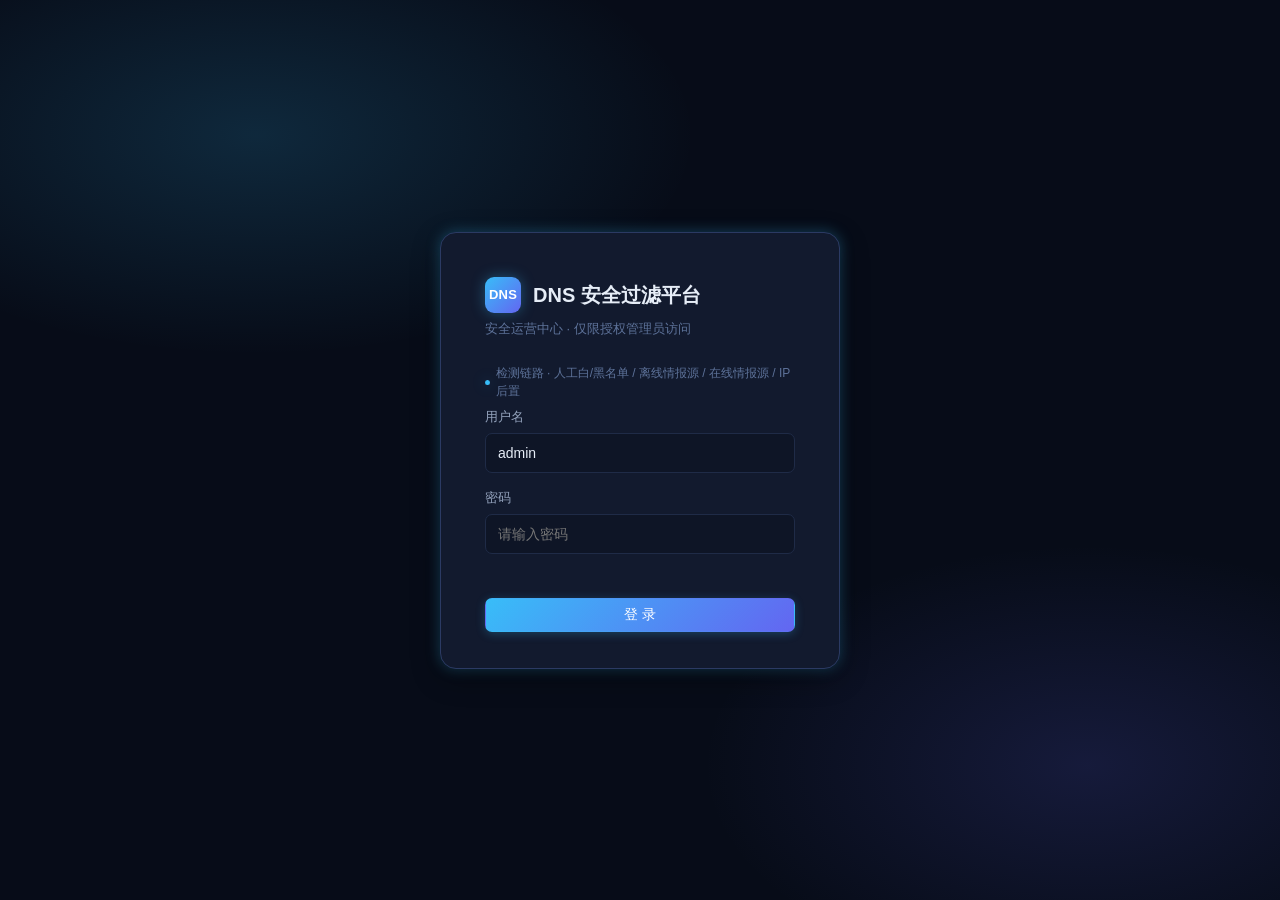
<file: web/index.html>
<!DOCTYPE html>
<html lang="zh-CN">
<head>
<meta charset="UTF-8">
<meta name="viewport" content="width=device-width, initial-scale=1.0">
<title>DNS 安全过滤平台 · 安全运营中心</title>
<link rel="stylesheet" href="css/theme.css">
<link rel="stylesheet" href="css/base.css">
<link rel="stylesheet" href="css/pages.css">
</head>
<body>

<!-- ==================== 登录 ==================== -->
<div id="loginScreen">
  <div class="login-card">
    <div class="login-logo"><div class="logo-mark">DNS</div><div class="login-title">DNS 安全过滤平台</div></div>
    <div class="login-sub">安全运营中心 · 仅限授权管理员访问</div>
    <div class="login-sec">检测链路 · 人工白/黑名单 / 离线情报源 / 在线情报源 / IP 后置</div>
    <div class="field"><label>用户名</label><input id="loginUser" type="text" value="admin" autocomplete="off"></div>
    <div class="field"><label>密码</label><input id="loginPass" type="password" placeholder="请输入密码" autocomplete="off"></div>
    <div class="login-err" id="loginErr"></div>
    <button class="btn btn-emphasized login-btn" onclick="doLogin()">登 录</button>
  </div>
</div>

<!-- ==================== 应用 ==================== -->
<div id="app">
  <div class="shell-bar">
    <div class="logo-mark" style="width:30px;height:30px;font-size:12px">DNS</div>
    <div class="shell-title">DNS 安全过滤平台<small>Security Operations Center</small></div>
    <div class="shell-right">
      <span id="statusBadge" class="tag tag-success"><span class="dot pulse"></span>检测运行中</span>
      <a class="btn btn-subtle btn-compact" href="/screen.html" target="_blank" title="全息安全态势大屏（新窗口）" style="text-decoration:none">⛶ 全息大屏</a>
      <a class="btn btn-subtle btn-compact" href="/screen2.html" target="_blank" title="检测链路透视大屏（新窗口）" style="text-decoration:none">⇄ 链路大屏</a>
      <a class="btn btn-subtle btn-compact" href="/screen3.html" target="_blank" title="AI 智能洞察大屏（新窗口）" style="text-decoration:none">✦ AI 洞察</a>
      <button class="theme-toggle" id="themeToggle" title="切换深浅主题" onclick="toggleTheme()">☾</button>
      <div class="avatar" id="avatar">AD</div>
      <button class="btn btn-subtle btn-compact" onclick="openPwdModal(false)" title="修改当前账号密码">修改密码</button>
      <button class="btn btn-subtle btn-compact" onclick="doLogout()">退出</button>
    </div>
  </div>

  <div class="layout">
    <div class="sidenav">
      <div class="nav-group-title">总览</div>
      <div class="nav-item active" data-page="dashboard">
        <svg viewBox="0 0 24 24"><rect x="3" y="3" width="7" height="7" rx="1.5"/><rect x="14" y="3" width="7" height="7" rx="1.5"/><rect x="14" y="14" width="7" height="7" rx="1.5"/><rect x="3" y="14" width="7" height="7" rx="1.5"/></svg>
        安全态势
      </div>
      <div class="nav-group-title">监控</div>
      <div class="nav-item" data-page="logs">
        <svg viewBox="0 0 24 24"><line x1="8" y1="6" x2="21" y2="6"/><line x1="8" y1="12" x2="21" y2="12"/><line x1="8" y1="18" x2="21" y2="18"/><line x1="3" y1="6" x2="3.01" y2="6"/><line x1="3" y1="12" x2="3.01" y2="12"/><line x1="3" y1="18" x2="3.01" y2="18"/></svg>
        过滤日志
      </div>
      <div class="nav-item" data-page="aggdomains">
        <svg viewBox="0 0 24 24"><line x1="12" y1="20" x2="12" y2="10"/><line x1="18" y1="20" x2="18" y2="4"/><line x1="6" y1="20" x2="6" y2="16"/></svg>
        域名分析
      </div>
      <div class="nav-group-title">策略管理</div>
      <div class="nav-item" data-page="fusion">
        <svg viewBox="0 0 24 24"><circle cx="18" cy="18" r="3"/><circle cx="6" cy="6" r="3"/><circle cx="6" cy="18" r="3"/><path d="M6 9v6"/><path d="M9 6h6a3 3 0 0 1 3 3v6"/></svg>
        融合策略
      </div>
      <div class="nav-item" data-page="testcenter">
        <svg viewBox="0 0 24 24"><path d="M9 3h6"/><path d="M10 3v6L5 19a2 2 0 0 0 1.8 3h10.4a2 2 0 0 0 1.8-3L14 9V3"/><line x1="7" y1="15" x2="17" y2="15"/></svg>
        测试中心
      </div>
      <div class="nav-group-title">威胁情报</div>
      <div class="nav-item" data-page="threatintel">
        <svg viewBox="0 0 24 24"><circle cx="12" cy="12" r="10"/><line x1="2" y1="12" x2="22" y2="12"/><path d="M12 2a15.3 15.3 0 0 1 4 10 15.3 15.3 0 0 1-4 10 15.3 15.3 0 0 1-4-10 15.3 15.3 0 0 1 4-10z"/></svg>
        在线情报源
      </div>
      <div class="nav-item" data-page="threatlist">
        <svg viewBox="0 0 24 24"><ellipse cx="12" cy="5" rx="9" ry="3"/><path d="M3 5v14a9 3 0 0 0 18 0V5"/><path d="M3 12a9 3 0 0 0 18 0"/></svg>
        离线情报源
      </div>
      <div class="nav-item" data-page="manualintel">
        <svg viewBox="0 0 24 24"><path d="M17 3a2.85 2.83 0 1 1 4 4L7.5 20.5 2 22l1.5-5.5Z"/><path d="m15 5 4 4"/></svg>
        人工情报源
      </div>
      <div class="nav-group-title">系统</div>
      <div class="nav-item" data-page="config">
        <svg viewBox="0 0 24 24"><circle cx="12" cy="12" r="3"/><path d="M19.4 15a1.65 1.65 0 0 0 .33 1.82l.06.06a2 2 0 0 1 0 2.83 2 2 0 0 1-2.83 0l-.06-.06a1.65 1.65 0 0 0-1.82-.33 1.65 1.65 0 0 0-1 1.51V21a2 2 0 0 1-2 2 2 2 0 0 1-2-2v-.09A1.65 1.65 0 0 0 9 19.4a1.65 1.65 0 0 0-1.82.33l-.06.06a2 2 0 0 1-2.83 0 2 2 0 0 1 0-2.83l.06-.06a1.65 1.65 0 0 0 .33-1.82 1.65 1.65 0 0 0-1.51-1H3a2 2 0 0 1-2-2 2 2 0 0 1 2-2h.09A1.65 1.65 0 0 0 4.6 9a1.65 1.65 0 0 0-.33-1.82l-.06-.06a2 2 0 0 1 0-2.83 2 2 0 0 1 2.83 0l.06.06a1.65 1.65 0 0 0 1.82.33H9a1.65 1.65 0 0 0 1-1.51V3a2 2 0 0 1 2-2 2 2 0 0 1 2 2v.09a1.65 1.65 0 0 0 1 1.51 1.65 1.65 0 0 0 1.82-.33l.06-.06a2 2 0 0 1 2.83 0 2 2 0 0 1 0 2.83l-.06.06a1.65 1.65 0 0 0-.33 1.82V9a1.65 1.65 0 0 0 1.51 1H21a2 2 0 0 1 2 2 2 2 0 0 1-2 2h-.09a1.65 1.65 0 0 0-1.51 1z"/></svg>
        系统配置
      </div>
      <div class="nav-item" data-page="audit">
        <svg viewBox="0 0 24 24"><path d="M14 2H6a2 2 0 0 0-2 2v16a2 2 0 0 0 2 2h12a2 2 0 0 0 2-2V8z"/><polyline points="14 2 14 8 20 8"/><line x1="16" y1="13" x2="8" y2="13"/><line x1="16" y1="17" x2="8" y2="17"/></svg>
        操作审计
      </div>
      <div class="nav-item" data-page="mcpadmin">
        <svg viewBox="0 0 24 24"><rect x="2" y="3" width="20" height="14" rx="2"/><line x1="8" y1="21" x2="16" y2="21"/><line x1="12" y1="17" x2="12" y2="21"/><path d="M7 8l2 2-2 2"/><line x1="11" y1="12" x2="15" y2="12"/></svg>
        MCP 服务
      </div>
    </div>

    <div class="content">

      <!-- ========== 安全态势总览（SOC 三段式大屏） ========== -->
      <div class="page active" id="page-dashboard">
        <div class="page-head dashboard-head">
          <div class="dashboard-heading">
            <div class="eyebrow"><span class="eyebrow-line"></span>SECURITY OPERATIONS CENTER <span class="eyebrow-sep">/</span> LIVE TELEMETRY</div>
            <div class="page-title">安全态势总览</div>
            <div class="page-sub">DNS 过滤实时监控 · 威胁总览 / 分析维度 / 实时事件流</div>
          </div>
          <div class="toolbar dashboard-toolbar">
            <div class="live-clock"><span class="live-dot"></span><span id="socClock">--:--:--</span><small>LOCAL NODE</small></div>
            <span class="tag tag-neutral refresh-tag">自动刷新 10s</span>
            <button class="btn btn-normal btn-compact" onclick="loadDashboard()">↻ 刷新</button>
          </div>
        </div>
        <div class="soc-status-rail" aria-label="平台运行状态">
          <div class="rail-node"><span class="rail-icon">◈</span><span><b>DNS FILTER MESH</b><small>多层策略引擎</small></span><i class="rail-ok" id="railMesh">ONLINE</i></div>
          <div class="rail-connector"></div>
          <div class="rail-node"><span class="rail-icon">◉</span><span><b>INTELLIGENCE FABRIC</b><small>离线情报 + 在线探测</small></span><i class="rail-ok" id="railIntel">SYNCED</i></div>
          <div class="rail-connector"></div>
          <div class="rail-node"><span class="rail-icon">⬡</span><span><b>UPSTREAM RESOLUTION</b><small>安全 DNS 出口</small></span><i class="rail-ok" id="railUp">STABLE</i></div>
          <div class="rail-spacer"></div>
          <div class="rail-meta"><span class="rail-pulse"></span><b>LIVE FEED</b><small>实时数据流</small></div>
        </div>

        <div class="hero-grid holo-grid">
          <div class="hero-kpi hero-primary holo-card holo-hero" data-variant="telemetry">
            <div class="holo-card-glow"></div>
            <div class="hk-meta">
              <div class="hk-label">今日请求<span class="hk-sub">DNS TELEMETRY</span></div>
              <div class="hk-value" id="hkTotal">--</div>
              <div class="hk-foot" id="hkTotalFoot">今日决策数 · 放行需开启放行日志</div>
            </div>
            <div class="hk-Kimi" aria-hidden="true">
              <svg viewBox="0 0 120 40" preserveAspectRatio="none"><path d="M0 30 L18 22 L36 28 L54 14 L72 20 L90 8 L108 16 L120 4" fill="none" stroke="currentColor" stroke-width="1.6"/></svg>
            </div>
          </div>
          <div class="hero-kpi hk-red holo-card holo-hero" data-variant="intercept">
            <div class="holo-card-glow"></div>
            <div class="hk-meta">
              <div class="hk-label">今日拦截<span class="hk-sub">INTERCEPTED</span></div>
              <div class="hk-value" id="hkInter">--</div>
              <div class="hk-foot" id="hkInterFoot">较上一日 --</div>
            </div>
            <div class="hk-Kimi" aria-hidden="true">
              <svg viewBox="0 0 120 40" preserveAspectRatio="none"><path d="M0 32 L20 24 L40 28 L60 16 L80 22 L100 10 L120 18" fill="none" stroke="currentColor" stroke-width="1.6"/></svg>
            </div>
          </div>
          <div class="hero-kpi hk-orange holo-card holo-hero" data-variant="filtered">
            <div class="holo-card-glow"></div>
            <div class="hk-meta">
              <div class="hk-label">今日剔除 IP<span class="hk-sub">IP FILTERED</span></div>
              <div class="hk-value" id="hkRem">--</div>
              <div class="hk-foot" id="hkRemFoot">较上一日 --</div>
            </div>
            <div class="hk-Kimi" aria-hidden="true">
              <svg viewBox="0 0 120 40" preserveAspectRatio="none"><path d="M0 28 L20 32 L40 20 L60 24 L80 12 L100 18 L120 8" fill="none" stroke="currentColor" stroke-width="1.6"/></svg>
            </div>
          </div>
          <div class="hero-kpi hk-green holo-card holo-hero" data-variant="allowed">
            <div class="holo-card-glow"></div>
            <div class="hk-meta">
              <div class="hk-label">今日放行<span class="hk-sub">ALLOWED</span></div>
              <div class="hk-value" id="hkAllow">--</div>
              <div class="hk-foot" id="hkAllowFoot">allow 记录</div>
            </div>
            <div class="hk-Kimi" aria-hidden="true">
              <svg viewBox="0 0 120 40" preserveAspectRatio="none"><path d="M0 20 L20 26 L40 16 L60 22 L80 10 L100 18 L120 6" fill="none" stroke="currentColor" stroke-width="1.6"/></svg>
            </div>
          </div>
          <div class="hero-kpi hk-gauge holo-card holo-core" data-variant="risk">
            <div class="holo-card-glow"></div>
            <div class="hk-meta">
              <div class="hk-label">风险等级<span class="hk-sub">RISK INDEX</span></div>
              <div class="gauge-box holo-gauge" id="riskGauge"></div>
              <div class="hk-foot" id="riskFoot">由今日拦截率推导</div>
            </div>
          </div>
        </div>

        <div class="holo-command-bar">
          <div class="holo-command-left">
            <span class="hc-chip hc-live">LIVE</span>
            <span class="hc-chip">全息态势</span>
            <span class="hc-chip">威胁雷达</span>
            <span class="hc-chip">实时事件流</span>
          </div>
          <div class="holo-command-right">
            <span class="hc-sep">SIGNAL</span>
            <span class="hc-sep">TELEMETRY</span>
            <span class="hc-sep">CORE</span>
            <span class="hc-signal"><span></span><span></span><span></span><span></span></span>
          </div>
        </div>

        <div class="holo-core-stage" id="holoCoreStage">
          <!-- 环形扫描：刻度环 + 旋转扫描扇 + 威胁标记点（JS 按今日拦截数生成） -->
          <div class="holo-core-ticks"></div>
          <div class="holo-core-scan"></div>
          <div class="holo-core-markers" id="coreMarkers"></div>
          <!-- 能量核心：等离子体 + 内外光晕 + 数值 -->
          <div class="holo-core-axis x"></div>
          <div class="holo-core-axis y"></div>
          <div class="holo-core-glow"></div>
          <div class="holo-core-plasma"></div>
          <div class="holo-core-inner">
            <div class="holo-core-title">RISK CORE</div>
            <div class="holo-core-value" id="holoCoreValue">--</div>
            <div class="holo-core-label" id="holoCoreLabel">全息威胁指数</div>
          </div>
          <!-- 威胁脉冲：常态脉冲环 + 拦截事件触发的冲击波 -->
          <div class="holo-core-pulse"></div>
          <div class="holo-core-pulse p2"></div>
          <div class="holo-core-shock" id="holoShock"></div>
          <div class="holo-core-orbit o1"></div>
          <div class="holo-core-orbit o2"></div>
          <div class="holo-core-orbit o3"></div>
          <!-- 四角 HUD 角标 -->
          <div class="core-corner tl"></div>
          <div class="core-corner tr"></div>
          <div class="core-corner bl"></div>
          <div class="core-corner br"></div>
          <div class="core-readout left"><b>THREAT INDEX</b><span id="coreReadL">STANDBY</span></div>
          <div class="core-readout right"><b>SHIELD LAYERS</b><span id="coreReadR">5 ACTIVE</span></div>
        </div>

        <div class="holo-hud">
          <div class="holo-hud-item"><b>MODE</b><span>COMMAND CENTER</span></div>
          <div class="holo-hud-item"><b>CHANNEL</b><span>DNS SECURITY</span></div>
          <div class="holo-hud-item"><b>UPTIME</b><span>REALTIME</span></div>
        </div>

        <div class="soc-holo-grid">
          <aside class="soc-holo-side">
            <div class="holo-panel radar-panel">
              <div class="panel-head">
                <div class="panel-kicker">THREAT RADAR</div>
                <div class="panel-title">威胁雷达</div>
                <div class="panel-sub">实时拦截事件 / 攻击源方位感知</div>
              </div>
              <div class="radar-wrap">
                <div class="radar-core">
                  <div class="radar-sweep"></div>
                  <div class="radar-trail"></div>
                  <div class="radar-ring r1"></div>
                  <div class="radar-ring r2"></div>
                  <div class="radar-ring r3"></div>
                  <div class="radar-ring r4"></div>
                  <div class="radar-cross x1"></div>
                  <div class="radar-cross x2"></div>
                  <div class="radar-center"></div>
                  <span class="radar-dir n">N</span>
                  <span class="radar-dir e">E</span>
                  <span class="radar-dir s">S</span>
                  <span class="radar-dir w">W</span>
                  <div class="radar-blip b1"></div>
                  <div class="radar-blip b2"></div>
                  <div class="radar-blip b3"></div>
                  <div class="radar-blip b4"></div>
                </div>
              </div>
              <div class="radar-meta">
                <div><b>LIVE</b><span>事件流</span></div>
                <div><b>360°</b><span>探测面</span></div>
                <div><b>DNS</b><span>协议域</span></div>
              </div>
            </div>
            <div class="holo-panel ops-panel">
              <div class="ops-head"><span class="ops-dot"></span>作战状态<span class="ops-tag">COMBAT STATUS</span></div>
              <div class="ops-row"><span class="ops-light ok"></span><span>策略链</span><b>5 层在线</b></div>
              <div class="ops-row"><span class="ops-light ok"></span><span>情报源</span><b>在线 + 离线同步</b></div>
              <div class="ops-row"><span class="ops-light ok"></span><span>数据刷新</span><b>10s / 3s / 30s</b></div>
            </div>
          </aside>

          <section class="soc-holo-center">
            <div class="holo-center-stack">
              <div class="card card-corner holo-center-card">
                <div class="card-head"><div class="card-title">近 24h 拦截趋势</div><span class="tag tag-neutral">柱=拦截 / 线=剔除 · 下=来源热力</span></div>
                <div class="card-body">
                  <div class="chart-box" id="hourlyChart"><div class="loading">加载中…</div></div>
                  <div class="sub-chart" id="hourlyHeat"><div class="loading">加载中…</div></div>
                </div>
              </div>
              <div class="card card-corner holo-center-card">
                <div class="card-head"><div class="card-title">拦截来源构成</div><span class="tag tag-neutral">今日</span></div>
                <div class="card-body">
                  <div class="chart-box" id="donutChart" style="min-height:150px"><div class="loading">加载中…</div></div>
                  <div id="topDomainsMini"><div class="loading" style="min-height:60px">加载中…</div></div>
                </div>
              </div>
              <div class="card card-corner holo-center-card">
                <div class="card-head"><div class="card-title">五层检测链路</div><span class="tag tag-neutral">今日命中分布</span></div>
                <div class="card-body">
                  <div id="chainViz" class="chain-flow"></div>
                  <div class="health-panel">
                    <div class="hp-row"><span class="hp-dot ok"></span><span>情报源健康</span><b id="hpSources">--</b></div>
                    <div class="hp-row"><span class="hp-dot warn"></span><span>离线情报库</span><b id="hpOffline">--</b></div>
                    <div class="hp-row"><span class="hp-dot info"></span><span>上游 DNS</span><b id="hpUpstream">--</b></div>
                  </div>
                </div>
              </div>
            </div>
          </section>

          <aside class="soc-holo-side right">
            <div class="holo-panel stream-panel">
              <div class="panel-head">
                <div class="panel-kicker">LIVE THREAT STREAM</div>
                <div class="panel-title">实时威胁流</div>
                <div class="panel-sub">拦截事件滚动播报</div>
              </div>
              <div class="event-stream holo-stream" id="eventStream"><div class="loading">加载中…</div></div>
            </div>
            <div class="holo-panel ops-panel">
              <div class="ops-head"><span class="ops-dot"></span>防御矩阵<span class="ops-tag">DEFENSE MATRIX</span></div>
              <div class="ops-row"><span class="ops-light ok"></span><span>上游状态</span><b id="opsUp">STABLE</b></div>
              <div class="ops-row"><span class="ops-light ok"></span><span>检测链路</span><b id="opsChain">ONLINE</b></div>
              <div class="ops-row"><span class="ops-light ok"></span><span>数据通道</span><b id="opsFeed">LIVE</b></div>
            </div>
          </aside>
        </div>

        <div class="dash-3col dashboard-triple holo-bottom">
          <div class="card card-corner">
            <div class="card-head"><div class="card-title">近 7 日拦截趋势</div><span class="tag tag-neutral">柱=拦截 / 线=剔除</span></div>
            <div class="card-body"><div class="chart-box" id="weekTrend"><div class="loading">加载中…</div></div></div>
          </div>
          <div class="card card-corner">
            <div class="card-head"><div class="card-title">平台运行健康</div><span class="tag tag-neutral" id="healthTag">30s 刷新</span></div>
            <div class="card-body">
              <div class="hp-grid" id="platformHealth"><div class="loading">加载中…</div></div>
            </div>
          </div>
          <div class="card card-corner">
            <div class="card-head"><div class="card-title">系统能力矩阵</div><span class="tag tag-neutral">策略 / 情报 / 转发</span></div>
            <div class="card-body">
              <div class="cap-matrix">
                <div class="cap-item"><b>POLICY</b><span>人工名单 / 离线情报 / 在线情报 / IP 后置</span></div>
                <div class="cap-item"><b>INTEL</b><span>Hagezi / StevenBlack / SilverFox / ThreatFox</span></div>
                <div class="cap-item"><b>RESOLUTION</b><span>Proxy / Platform / Upstream DNS</span></div>
              </div>
            </div>
          </div>
        </div>
      </div>

      <!-- ========== 过滤日志 ========== -->
      <div class="page" id="page-logs">
        <div class="page-head">
          <div><div class="page-title">过滤日志</div><div class="page-sub">被拦截 / 剔除请求的完整记录（含客户端 IP）</div></div>
          <div class="toolbar"><button class="btn btn-normal btn-compact" onclick="exportLogs()">⬇ 导出 CSV</button></div>
        </div>
        <div class="card">
          <div class="filter-bar">
            <div class="f-item"><label>客户端 IP</label><input id="lgCip" placeholder="如 192.168.1"></div>
            <div class="f-item"><label>域名</label><input id="lgDomain" placeholder="支持模糊"></div>
            <div class="f-item"><label>动作</label><select id="lgAction"><option value="">全部</option><option value="intercept">intercept 拦截</option><option value="remove_ip">remove_ip 剔除IP</option><option value="allow">allow 放行</option></select></div>
            <div class="f-item"><label>过滤原因</label><select id="lgReason"><option value="">全部</option></select></div>
            <button class="btn btn-emphasized btn-compact" onclick="logPage=1;loadLogs()">查询</button>
            <span class="count-note" id="lgCount"></span>
          </div>
          <div class="table-wrap">
            <table class="sap"><thead><tr><th>时间</th><th>客户端 IP</th><th>域名</th><th>类型</th><th>过滤原因</th><th>动作</th><th>命中恶意 IP</th><th>最终返回</th><th>情报源</th></tr></thead>
            <tbody id="logRows"><tr><td colspan="9"><div class="loading">加载中…</div></td></tr></tbody></table>
          </div>
          <div class="pager" id="lgPager"></div>
        </div>
      </div>

      <!-- ========== 域名分析（迭代 37：过滤日志按域名聚合） ========== -->
      <div class="page" id="page-aggdomains">
        <div class="page-head">
          <div><div class="page-title">域名分析</div><div class="page-sub">过滤日志按域名聚合 · 快速定位高频被拦域名并针对性排查</div></div>
          <div class="toolbar"><button class="btn btn-normal btn-compact" onclick="loadAggDomains()">↻ 刷新</button></div>
        </div>
        <div class="card">
          <div class="filter-bar">
            <div class="f-item"><label>开始时间</label><input id="agStart" placeholder="YYYY-MM-DD HH:MM:SS"></div>
            <div class="f-item"><label>结束时间</label><input id="agEnd" placeholder="YYYY-MM-DD HH:MM:SS"></div>
            <div class="f-item"><label>域名</label><input id="agDomain" placeholder="支持模糊"></div>
            <div class="f-item"><label>动作</label><select id="agAction"><option value="">全部</option><option value="intercept">intercept 拦截</option><option value="remove_ip">remove_ip 剔除IP</option><option value="allow">allow 放行</option></select></div>
            <button class="btn btn-emphasized btn-compact" onclick="aggQuick('custom')">查询</button>
            <button class="btn btn-normal btn-compact" onclick="aggQuick('1h')">近 1 时</button>
            <button class="btn btn-normal btn-compact" onclick="aggQuick('24h')">近 24 时</button>
            <button class="btn btn-normal btn-compact" onclick="aggQuick('7d')">近 7 日</button>
            <span class="count-note" id="agCount"></span>
          </div>
          <div class="table-wrap">
            <table class="sap"><thead><tr><th>#</th><th>域名</th><th>总次数</th><th>拦截</th><th>剔除IP</th><th>放行</th><th>拦截来源构成</th><th>首次出现</th><th>最近出现</th><th>操作</th></tr></thead>
            <tbody id="aggRows"><tr><td colspan="10"><div class="loading">加载中…</div></td></tr></tbody></table>
          </div>
          <div class="pager" id="aggPager"></div>
        </div>
      </div>

      <!-- ========== 人工情报源（白/黑名单） ========== -->
      <div class="page" id="page-manualintel">
        <div class="page-head">
          <div><div class="page-title">人工情报源</div><div class="page-sub">手动维护的放行 / 拦截规则 · 优先级高于在线与离线情报源</div></div>
          <div class="toolbar"><button class="btn btn-normal btn-compact" onclick="refreshListTab()">↻ 刷新</button></div>
        </div>
        <div class="info-panel">
          <div class="info-title">✍ 人工情报源说明</div>
          <div class="info-grid">
            <div class="info-item"><b>🟢 白名单 · 放行豁免</b>优先级最高，命中的域名 / IP 直接放行，跳过全部检测。</div>
            <div class="info-item"><b>🔴 黑名单 · 直接拦截</b>命中的域名 / IP 直接拦截，不进行公网解析。</div>
            <div class="info-item"><b>批量导入</b>CSV 的 list_type 列区分白 / 黑名单，支持混合导入；适合批量录入人工情报。</div>
            <div class="info-item"><b>优先级顺序</b>白名单 &gt; 黑名单 &gt; 离线情报源 &gt; 在线情报源 &gt; IP 后置。</div>
          </div>
        </div>
        <div class="t-tabs" style="margin-bottom:12px">
          <button class="t-tab active" id="tabWl" onclick="switchListTab('whitelist')">🟢 白名单 · 放行豁免</button>
          <button class="t-tab" id="tabBl" onclick="switchListTab('blacklist')">🔴 黑名单 · 直接拦截</button>
        </div>

        <!-- 白名单 Tab -->
        <div id="wlPanel">
          <div class="card">
            <div class="card-head">
              <div class="card-title">🟢 白名单</div>
              <span class="tag tag-success">命中即放行 · 优先级最高</span>
              <div class="toolbar" style="margin-left:auto">
                <button class="btn btn-normal btn-compact" onclick="importList('whitelist')">⬆ 导入 CSV</button>
                <button class="btn btn-normal btn-compact" onclick="exportList('whitelist')">⬇ 导出</button>
                <button class="btn btn-normal btn-compact" id="wlWildBtn" onclick="openWildcardDialog('whitelist')">✳ 勾选转通配</button>
                <button class="btn btn-emphasized btn-compact" onclick="openListDialog('whitelist')">＋ 新建白名单条目</button>
              </div>
            </div>
            <div class="card-body">
              <div class="filter-bar">
                <div class="f-item"><label>目标类型</label><select id="wlTarget" onchange="wlPage=1;loadWhitelist()"><option value="">全部</option><option value="domain">域名</option><option value="ip">IP / CIDR</option></select></div>
                <div class="f-item"><label>域名层级</label><select id="wlLevel" onchange="wlPage=1;loadWhitelist()"><option value="">全部层级</option><option value="tld">顶级域名（如 *.com）</option><option value="registrable">二级域名（如 baidu.com）</option><option value="subdomain">三级及以下（如 www.baidu.com）</option></select></div>
                <div class="f-item"><label>通配符</label><select id="wlWild" onchange="wlPage=1;loadWhitelist()"><option value="">全部</option><option value="1">仅通配符</option><option value="0">仅精确</option></select></div>
                <div class="f-item"><label>关键字</label><input id="wlKw" placeholder="域名或 IP 片段" onkeydown="if(event.key==='Enter'){wlPage=1;loadWhitelist()}"></div>
                <button class="btn btn-emphasized btn-compact" onclick="wlPage=1;loadWhitelist()">查询</button>
                <span class="count-note" id="wlCount"></span>
              </div>
              <div class="table-wrap">
                <table class="sap"><thead><tr><th style="width:30px"><input type="checkbox" title="全选本页可转换条目" onchange="toggleListSelAll(this)"></th><th>值</th><th>类型</th><th>层级</th><th>状态</th><th>备注</th><th>创建人</th><th>更新时间</th><th>操作</th></tr></thead>
                <tbody id="wlRows"><tr><td colspan="9"><div class="loading">加载中…</div></td></tr></tbody></table>
              </div>
              <div class="pager" id="wlPager"></div>
            </div>
          </div>
        </div>

        <!-- 黑名单 Tab -->
        <div id="blPanel" style="display:none">
          <div class="card">
            <div class="card-head">
              <div class="card-title">🔴 黑名单</div>
              <span class="tag tag-error">命中即拦截 · 不公网解析</span>
              <div class="toolbar" style="margin-left:auto">
                <button class="btn btn-normal btn-compact" onclick="importList('blacklist')">⬆ 导入 CSV</button>
                <button class="btn btn-normal btn-compact" onclick="exportList('blacklist')">⬇ 导出</button>
                <button class="btn btn-normal btn-compact" id="blWildBtn" onclick="openWildcardDialog('blacklist')">✳ 勾选转通配</button>
                <button class="btn btn-emphasized btn-compact" onclick="openListDialog('blacklist')">＋ 新建黑名单条目</button>
              </div>
            </div>
            <div class="card-body">
              <div class="filter-bar">
                <div class="f-item"><label>目标类型</label><select id="blTarget" onchange="blPage=1;loadBlacklist()"><option value="">全部</option><option value="domain">域名</option><option value="ip">IP / CIDR</option></select></div>
                <div class="f-item"><label>域名层级</label><select id="blLevel" onchange="blPage=1;loadBlacklist()"><option value="">全部层级</option><option value="tld">顶级域名（如 *.com）</option><option value="registrable">二级域名（如 baidu.com）</option><option value="subdomain">三级及以下（如 www.baidu.com）</option></select></div>
                <div class="f-item"><label>通配符</label><select id="blWild" onchange="blPage=1;loadBlacklist()"><option value="">全部</option><option value="1">仅通配符</option><option value="0">仅精确</option></select></div>
                <div class="f-item"><label>关键字</label><input id="blKw" placeholder="域名或 IP 片段" onkeydown="if(event.key==='Enter'){blPage=1;loadBlacklist()}"></div>
                <button class="btn btn-emphasized btn-compact" onclick="blPage=1;loadBlacklist()">查询</button>
                <span class="count-note" id="blCount"></span>
              </div>
              <div class="table-wrap">
                <table class="sap"><thead><tr><th style="width:30px"><input type="checkbox" title="全选本页可转换条目" onchange="toggleListSelAll(this)"></th><th>值</th><th>类型</th><th>层级</th><th>状态</th><th>备注</th><th>创建人</th><th>更新时间</th><th>操作</th></tr></thead>
                <tbody id="blRows"><tr><td colspan="9"><div class="loading">加载中…</div></td></tr></tbody></table>
              </div>
              <div class="pager" id="blPager"></div>
            </div>
          </div>
        </div>
      </div>

      <!-- ========== 测试中心 ========== -->
      <div class="page" id="page-testcenter">
        <div class="page-head">
          <div><div class="page-title">测试中心</div><div class="page-sub">人工验证人工情报名单规则与情报源命中情况 · 只读探测，不影响运行与日志</div></div>
        </div>
        <div class="card">
          <div class="card-head">
            <div class="card-title">探测对象</div>
            <span class="tag tag-blue">仅对已启用的情报源执行查询</span>
          </div>
          <div class="card-body" style="padding-top:0">
            <div class="t-tabs">
              <button class="t-tab active" id="tabDomain" onclick="switchTestTab('domain')">域名测试</button>
              <button class="t-tab" id="tabIp" onclick="switchTestTab('ip')">IP 测试</button>
            </div>
            <div class="filter-bar" id="domainTestForm" style="padding-left:0;padding-right:0">
              <div class="f-item" style="flex:1;min-width:240px"><label>域名 / IP（PTR）</label><input id="ttDomain" placeholder="如 example.com" style="width:100%"></div>
              <div class="f-item"><label>查询类型</label><select id="ttQtype" onchange="ttDomainPlaceholder()"><option>A</option><option>AAAA</option><option>PTR</option></select></div>
              <div class="f-item"><label>客户端 IP（可选）</label><input id="ttCip" placeholder="如 192.168.1.100"></div>
              <button class="btn btn-emphasized btn-compact" onclick="runDomainTest()">▶ 开始测试</button>
            </div>
            <div class="filter-bar" id="ipTestForm" style="display:none;padding-left:0;padding-right:0">
              <div class="f-item" style="flex:1;min-width:240px"><label>IP 地址</label><input id="ttIp" placeholder="如 1.2.3.4" style="width:100%"></div>
              <button class="btn btn-emphasized btn-compact" onclick="runIpTest()">▶ 开始测试</button>
            </div>
          </div>
        </div>
        <div id="testResult"></div>
      </div>

      <!-- ========== 在线情报源 ========== -->
      <div class="page" id="page-threatintel">
        <div class="page-head">
          <div><div class="page-title">在线情报源</div><div class="page-sub">HTTP API / DNSBL 实时查询 · 多源适配器管理 · 已注册适配器：<span id="regAdapters" class="mono"></span></div></div>
          <div class="toolbar"><button class="btn btn-emphasized btn-compact" onclick="openSrcDialog()">＋ 接入新源</button></div>
        </div>
        <div class="card">
          <div class="card-head"><div class="card-title">在线源列表</div><span class="tag tag-neutral">实时查询 · 全部超时按 fail-safe 默认拦截</span></div>
          <div class="card-body table-wrap" style="padding-top:0">
            <table class="sap"><thead><tr>
              <th>名称</th><th>类型</th><th>接口地址 / 查询域</th><th>能力</th><th>超时</th><th>Key</th><th>状态</th><th>操作</th>
            </tr></thead><tbody id="srcRows"><tr><td colspan="8"><div class="loading">加载中…</div></td></tr></tbody></table>
          </div>
        </div>
      </div>

      <!-- ========== 融合策略 ========== -->
      <div class="page" id="page-fusion">
        <div class="page-head">
          <div><div class="page-title">融合策略</div><div class="page-sub">多个在线情报源的判定结果如何汇总为最终拦截决策</div></div>
        </div>
        <div class="card">
          <div class="card-head"><div class="card-title">判定策略</div><span class="tag tag-warning">变更将记入操作审计</span></div>
          <div class="card-body">
            <div class="radio-inline" id="fusionCards">
              <label class="radio-inline-item" data-v="any"><input type="radio" name="fusion"><div><div class="ri-title">any（推荐）</div><div class="ri-desc">任一启用源判定恶意即拦截。</div></div></label>
              <label class="radio-inline-item" data-v="majority"><input type="radio" name="fusion"><div><div class="ri-title">majority</div><div class="ri-desc">多数源判定恶意才拦截。</div></div></label>
              <label class="radio-inline-item" data-v="all"><input type="radio" name="fusion"><div><div class="ri-title">all</div><div class="ri-desc">全部源一致判定恶意才拦截（最保守）。</div></div></label>
            </div>
            <div class="form-hint" style="margin-top:12px">注：全部启用源均超时/异常时，按安全优先原则默认拦截（fail-safe）。融合策略仅作用于在线情报源之间的结果汇总，离线情报源与人工白/黑名单命中不受影响。</div>
          </div>
        </div>
      </div>

      <!-- ========== 离线情报源 ========== -->
      <div class="page" id="page-threatlist">
        <div class="page-head">
          <div><div class="page-title">离线情报源</div><div class="page-sub">本地离线威胁情报 · 整源导入 · 零 API 调用 · 零 Key</div></div>
          <div class="toolbar"><button class="btn btn-normal btn-compact" onclick="loadThreatlist()">↻ 刷新</button></div>
        </div>
        <div class="info-panel">
          <div class="info-title">💾 离线情报源说明</div>
          <div class="info-grid">
            <div class="info-item"><b>本地匹配</b>内置 6 个开源威胁域名库（hagezi 系 / StevenBlack / URLhaus / OISD），整源导入本地存储，运行时内存缓存 O(1) 匹配。</div>
            <div class="info-item"><b>零 API / 零 Key</b>与在线情报源不同，匹配全程在本地完成，不产生外部查询，不依赖公网可达。</div>
            <div class="info-item"><b>匹配方式</b>域名精确 + 逐级父域匹配（evil.example.com 可命中 example.com 条目）。</div>
            <div class="info-item"><b>自动更新</b>实际周期取「全局间隔」与「源内置周期」的较小值，urlhaus 保持 30 分钟高时效；单源失败不影响其他来源与服务。</div>
            <div class="info-item"><b>优先级</b>低于人工白/黑名单，高于在线情报源。</div>
          </div>
        </div>
        <div class="card">
          <div class="card-head"><div class="card-title">来源管理</div><span class="tag tag-neutral">本地离线匹配 · 优先级高于在线情报源</span></div>
          <div class="card-body" style="padding-top:0">
            <div class="filter-bar" style="padding-left:0;padding-right:0">
              <div class="f-item" style="flex:1;min-width:240px"><label>查域名 / IP 是否命中</label><input id="tlQuery" placeholder="如 evil.example.com" style="width:100%" onkeydown="if(event.key==='Enter')runThreatListQuery()"></div>
              <button class="btn btn-emphasized btn-compact" onclick="runThreatListQuery()">查询</button>
            </div>
            <div class="switch-row" style="margin:10px 0 0;background:var(--bg-soft);border-radius:8px;padding:10px 12px;border:1px solid var(--border)">
              <div>
                <div class="switch-label">自动更新</div>
                <div class="switch-desc">按设定间隔自动整源更新「已启用」来源；各源实际更新周期取源内置周期与全局间隔的最小值（如 urlhaus 30 分钟不受全局间隔放大），单个来源失败不影响其他来源与服务</div>
              </div>
              <div style="display:flex;align-items:center;gap:8px;flex-wrap:wrap">
                <span class="form-hint" style="margin:0">间隔</span>
                <input id="tlAutoInterval" type="number" min="1" max="720" style="width:72px;height:32px;border:1px solid var(--border);border-radius:6px;background:var(--bg-soft);padding:0 10px;color:var(--text)" onchange="saveThreatListAuto()">
                <span class="form-hint" style="margin:0">小时</span>
                <span class="form-hint" style="margin:0 0 0 16px" title="银狐情报共享站的事件回溯窗口：0=全量回溯至 2023-06 站点首个事件；N&gt;0 只保留近 N 天事件的 IOC（窗口外整源淘汰，控制老 IOC 被正常方接管后的误拦风险）">银狐回溯</span>
                <input id="tlSfWindow" type="number" min="0" max="3650" style="width:72px;height:32px;border:1px solid var(--border);border-radius:6px;background:var(--bg-soft);padding:0 10px;color:var(--text)" onchange="saveThreatListAuto()">
                <span class="form-hint" style="margin:0">天（0=全量）</span>
                <label class="switch" title="开启后服务将在每个间隔周期自动更新已启用来源"><input id="tlAutoUpdate" type="checkbox" onchange="saveThreatListAuto()"><span class="slider"></span></label>
              </div>
            </div>
            <div id="tlQueryResult"></div>
            <div class="table-wrap" style="margin-top:12px">
              <table class="sap"><thead><tr><th>来源</th><th>说明</th><th>条数</th><th>状态</th><th>最近导入</th><th title="自动更新到期时间（实际周期 = min(源内置周期, 全局间隔)）">下次更新</th><th>操作</th></tr></thead>
              <tbody id="tlRows"><tr><td colspan="7"><div class="loading">加载中…</div></td></tr></tbody></table>
            </div>
          </div>
        </div>
      </div>

      <!-- ========== 系统配置 ========== -->
      <div class="page" id="page-config">
        <div class="page-head">
          <div><div class="page-title">系统配置</div><div class="page-sub">运行时修改，保存后立即生效</div></div>
          <div class="toolbar"><button class="btn btn-emphasized btn-compact" onclick="saveConfig()">💾 保存配置</button></div>
        </div>
        <div class="card"><div class="card-head"><div class="card-title">拦截应答</div></div>
          <div class="card-body"><div class="form-grid">
            <div class="form-row"><label class="req">告警 IP（A 记录拦截应答）</label><input id="cfgAlertIp"><div class="form-hint">AAAA 拦截返回空应答。</div></div>
            <div class="form-row"><label class="req">告警应答 TTL（秒）</label><input id="cfgAlertTtl" type="number"></div>
          </div></div>
        </div>
        <div class="card"><div class="card-head"><div class="card-title">上游与日志</div></div>
          <div class="card-body"><div class="form-grid">
            <div class="form-row"><label class="req">公网上游 DNS</label><input id="cfgUpstream"><div class="form-hint">支持 ip 或 ip:port。</div></div>
            <div class="form-row"><label>备用上游 DNS</label><input id="cfgUpstreamBackup" placeholder="119.29.29.29（留空 = 不重试）"><div class="form-hint">逗号分隔，最多 3 个；主上游失败时依次重试，任一成功即返回。总耗时 =（1+备份数）× 上游超时，须小于代理转发超时（8s），建议只配 1 个。</div></div>
            <div class="form-row"><label>日志保留天数</label><input id="cfgRetention" type="number"></div>
          </div></div>
        </div>
        <div class="card"><div class="card-head"><div class="card-title">过载保护</div></div>
          <div class="card-body"><div class="form-grid">
            <div class="form-row"><label>DNSBL 查询超时上限（毫秒）</label><input id="cfgDnsblMaxTimeout" type="number"><div class="form-hint">在线 DNSBL 源单次查询超时被压到此上限（仅当源级配置高于上限时生效，低于上限不受影响）；0 = 不限制。默认 2500ms——过长的在线源超时会占满检测线程拖慢全网解析（2026-09-10 事故加固）。</div></div>
            <div class="form-row"><label>检测队列深度上限</label><input id="cfgMaxQueueDepth" type="number"><div class="form-hint">检测线程池排队达到上限时，新查询直接返回 SERVFAIL 快速失败（客户端自动重试自愈），防止积压拖垮全网；0 = 不限制。默认 500。</div></div>
          </div></div>
        </div>
        <div class="card"><div class="card-head"><div class="card-title">情报出站代理</div></div>
          <div class="card-body"><div class="form-grid">
            <div class="form-row"><label>代理地址</label><input id="cfgHttpProxy" placeholder="http://172.16.0.10:8080（留空 = 直连）"><div class="form-hint">在线情报源查询与离线大名单下载统一经此代理转发（DNSBL 走 DNS 协议不经代理）；保存后立即生效，双进程约 1 分钟内全部同步。</div></div>
            <div class="form-row"><label>连通性测试</label>
              <div style="display:flex;gap:8px;align-items:center">
                <button class="btn btn-normal btn-compact" onclick="testProxy()">🧪 测试代理</button>
                <div class="form-hint" id="cfgProxyTestResult" style="flex:1">未测试</div>
              </div>
              <div class="form-hint">输入框有地址时测试该地址（保存前预检），留空则测试已保存的代理。</div>
            </div>
          </div></div>
        </div>
        <div class="card"><div class="card-head"><div class="card-title">检测性能（域名结论缓存）</div></div>
          <div class="card-body"><div class="form-grid">
            <div class="form-row"><label>缓存 TTL（秒）</label><input id="cfgCacheTtl" type="number"><div class="form-hint">在线情报域名结论的缓存时长，默认 300。</div></div>
            <div class="form-row"><label>缓存容量（条）</label><input id="cfgCacheSize" type="number"><div class="form-hint">LRU 上限，默认 1000000（约 200MB 内存）。</div></div>
            <div class="form-row"><label>缓存状态</label><div class="form-hint" id="cfgCacheStats">加载中…</div></div>
          </div></div>
        </div>
        <div class="card"><div class="card-head"><div class="card-title">熔断与降级（情报源故障防护）</div></div>
          <div class="card-body">
            <div class="switch-row">
              <div><div class="switch-label">降级模式</div><div class="switch-desc">开启后：情报源连续无结论达阈值时进入降级窗口，在线检测跳过、放行（本地名单与大名单仍拦截）；关闭则维持 fail-safe 默认拦截</div></div>
              <label class="switch"><input id="cfgDegradeMode" type="checkbox"><span class="slider"></span></label>
            </div>
            <div class="form-grid" style="margin-top:8px">
              <div class="form-row"><label>源熔断阈值（次）</label><input id="cfgCbThreshold" type="number"><div class="form-hint">单源连续失败次数，默认 5（0=禁用）。</div></div>
              <div class="form-row"><label>源熔断冷却（秒）</label><input id="cfgCbTimeout" type="number"><div class="form-hint">熔断后跳过该源的时长，默认 60。</div></div>
              <div class="form-row"><label>降级触发阈值（次）</label><input id="cfgDegradeThreshold" type="number"><div class="form-hint">连续 fail-safe 次数，默认 3（0=禁用）。</div></div>
              <div class="form-row"><label>降级窗口（秒）</label><input id="cfgDegradeWindow" type="number"><div class="form-hint">窗口内跳过在线检测，默认 300。</div></div>
              <div class="form-row"><label>熔断/降级状态</label><div class="form-hint" id="cfgCbStats">加载中…</div></div>
            </div>
          </div>
        </div>
        <div class="card"><div class="card-head"><div class="card-title">检测与放行日志</div></div>
          <div class="card-body">
            <div class="switch-row">
              <div><div class="switch-label">检测总开关</div><div class="switch-desc">关闭后所有查询直接放行（应急降级用）</div></div>
              <label class="switch"><input id="cfgDetection" type="checkbox"><span class="slider"></span></label>
            </div>
            <div class="switch-row">
              <div><div class="switch-label">放行日志</div><div class="switch-desc">记录放行请求（拦截/剔除日志始终必录）</div></div>
              <label class="switch"><input id="cfgAllowLog" type="checkbox"><span class="slider"></span></label>
            </div>
            <div class="form-grid" style="margin-top:8px">
              <div class="form-row"><label>放行日志采样率（%）</label><input id="cfgAllowSampleRate" type="number" min="0" max="100"><div class="form-hint">0~100：100=全量记录，0=不记录，中间值按比例采样；大终端规模建议 ≤10 控制日志量。</div></div>
            </div>
          </div>
        </div>
        <div class="card"><div class="card-head"><div class="card-title">日志写入（SQLite 削峰）</div></div>
          <div class="card-body">
            <div class="switch-row">
              <div><div class="switch-label">异步批量写入</div><div class="switch-desc">开启后日志先进内存队列、后台线程批量落库，避免高并发写锁拖慢检测线程；关闭则回退同步直写（排障用）</div></div>
              <label class="switch"><input id="cfgLogAsync" type="checkbox"><span class="slider"></span></label>
            </div>
            <div class="form-grid" style="margin-top:8px">
              <div class="form-row"><label>批量落库间隔（秒）</label><input id="cfgLogFlushInterval" type="number" min="1" max="60"><div class="form-hint">后台线程 flush 间隔，默认 2。</div></div>
              <div class="form-row"><label>单批上限（条）</label><input id="cfgLogBatchSize" type="number" min="100" max="50000"><div class="form-hint">单批 executemany 上限，默认 500。</div></div>
              <div class="form-row"><label>写入状态</label><div class="form-hint" id="cfgLogWriterStats">加载中…</div></div>
            </div>
          </div>
        </div>
        <div class="card"><div class="card-head"><div class="card-title">新注册域名检测（NRD · RDAP）</div></div>
          <div class="card-body">
            <div class="switch-row">
              <div><div class="switch-label">启用 NRD 检测</div><div class="switch-desc">对高危 TLD 的域名实时查 RDAP 注册时间，注册 ≤ 阈值天数判为高风险（钓鱼域名存活期普遍 <24h，用完即弃）</div></div>
              <label class="switch"><input id="cfgNrdEnabled" type="checkbox"><span class="slider"></span></label>
            </div>
            <div class="switch-row">
              <div><div class="switch-label">拦截模式</div><div class="switch-desc">关闭=观察（只记日志不拦截，用于评估误报率）；开启=真拦截（命中返回告警 IP）</div></div>
              <label class="switch"><input id="cfgNrdIntercept" type="checkbox"><span class="slider"></span></label>
            </div>
            <div class="form-grid" style="margin-top:8px">
              <div class="form-row"><label>新注册阈值（天）</label><input id="cfgNrdMaxAgeDays" type="number" min="1" max="90"><div class="form-hint">注册时间距今 ≤N 天判为"新注册"，默认 7。</div></div>
              <div class="form-row"><label>高危 TLD 名单</label><input id="cfgNrdTlds" placeholder="xyz,top,icu,shop,online,site,cfd,sbs,rest,cyou"><div class="form-hint">逗号分隔；名单外 TLD（.com/.net/.cn 等）零开销跳过；留空=全部 TLD 查询（不建议）。</div></div>
              <div class="form-row"><label>检测状态</label><div class="form-hint" id="cfgNrdStats">加载中…</div></div>
            </div>
            <div class="form-hint" style="margin-top:4px">注册时间永久缓存（查得一次永不重查）；.cn 等无 RDAP 服务的 TLD 自动跳过不误拦；查询失败放行不计熔断。新功能建议先开"启用+观察"跑数天评估再切拦截。</div>
          </div>
        </div>
        <div class="card"><div class="card-head"><div class="card-title">新注册域名检测（NRD · 离线名单）</div></div>
          <div class="card-body">
            <div class="switch-row">
              <div><div class="switch-label">启用离线 NRD 检测</div><div class="switch-desc">基于 hagezi/nrd 每日新注册域名名单（近 7 天全量约 328 万条）本地 O(1) 匹配，与上方在线 RDAP 层互补：命中零延迟、网络宵禁期仍可用（在线 RDAP 首查 1.3~1.6s 且依赖出网）</div></div>
              <label class="switch"><input id="cfgNrdOfflineEnabled" type="checkbox"><span class="slider"></span></label>
            </div>
            <div class="switch-row">
              <div><div class="switch-label">拦截模式</div><div class="switch-desc">关闭=观察（只记 nrd_offline_observe 日志不拦截，用于评估误报率）；开启=真拦截（命中返回告警 IP）</div></div>
              <label class="switch"><input id="cfgNrdOfflineIntercept" type="checkbox"><span class="slider"></span></label>
            </div>
            <div class="form-hint" style="margin-top:4px">前置条件：先在"威胁情报 → 离线情报源"导入 hagezi NRD 名单（约 328 万条、54MB），本开关才有效果。建议流程：导入名单 → 开"启用+观察"跑一周 → 过滤日志按"新注册域名·离线名单·观察"筛选评估误报 → 再切拦截。检测顺序：白名单 > 人工黑名单 > 离线情报源 > 离线 NRD > 在线 RDAP > 在线情报。</div>
          </div>
        </div>
      </div>

      <!-- ========== MCP 服务管理 ========== -->
      <div class="page" id="page-mcpadmin">
        <div class="page-head">
          <div><div class="page-title">MCP 服务管理</div><div class="page-sub">AI Agent 接入接口 · 写能力开关与授权 Token</div></div>
          <div class="toolbar"><button class="btn btn-normal btn-compact" onclick="loadMcpAdmin()">↻ 刷新</button></div>
        </div>

        <div class="card"><div class="card-head"><div class="card-title">服务状态</div></div>
          <div class="card-body">
            <div class="form-grid">
              <div class="form-row"><label>运行状态</label><div class="form-hint" id="mcpRunning">加载中…</div></div>
              <div class="form-row"><label>接入端点</label><div class="form-hint" id="mcpEndpoint">-</div></div>
              <div class="form-row"><label>平台 API</label><div class="form-hint" id="mcpApiBase">-</div></div>
              <div class="form-row"><label>Agent 标识</label><div class="form-hint" id="mcpAgent">-</div></div>
            </div>
            <div class="form-hint" style="margin-top:6px">配置文件 <code id="mcpEnvFile">/etc/dnsfilter/mcp.env</code> · systemd 服务 <code id="mcpService">dnsfilter-mcp</code> · 详细接入方法见仓库 docs/《MCP服务AI接入指南》</div>
          </div>
        </div>

        <div class="card"><div class="card-head"><div class="card-title">写能力开关</div></div>
          <div class="card-body">
            <div class="switch-row">
              <div>
                <div class="switch-label">允许 AI 通过 MCP 修改名单</div>
                <div class="switch-desc">开启后 AI 才能执行加白/加黑/名单变更；每个写操作仍需用户在对话中逐条确认（二道闸门）。默认只读更安全——查询类功能不受影响。</div>
                <div class="form-hint" id="mcpWriteNote" style="margin-top:4px"></div>
              </div>
              <label class="switch"><input id="mcpWriteToggle" type="checkbox" onchange="onMcpWriteToggle(this)"><span class="slider"></span></label>
            </div>
          </div>
        </div>

        <div class="card"><div class="card-head"><div class="card-title">授权 Token</div></div>
          <div class="card-body">
            <div class="form-grid">
              <div class="form-row"><label>当前 Token（脱敏）</label>
                <div style="display:flex;gap:8px;align-items:center">
                  <code id="mcpTokenMasked" style="flex:1;user-select:all">-</code>
                </div>
                <div class="form-hint">完整 Token 仅在轮换后展示一次。AI 工具接入时填入 MCP 配置的 Authorization: Bearer 头。</div>
              </div>
              <div class="form-row"><label>操作</label>
                <div style="display:flex;gap:8px">
                  <button class="btn btn-normal btn-compact" onclick="rotateMcpToken()">🔑 轮换 Token</button>
                </div>
                <div class="form-hint">轮换后旧 Token 立即失效，所有已接入的 AI 工具需更新配置。操作会重启 MCP 服务（约 3 秒中断）。</div>
              </div>
            </div>
            <div id="mcpNewTokenBox" style="display:none;margin-top:10px;padding:10px;border:1px dashed var(--border-color,#ccc);border-radius:6px">
              <div style="font-size:12px;color:var(--text-secondary,#888);margin-bottom:4px">⚠️ 新 Token（仅此一次展示，请立即复制分发）：</div>
              <div style="display:flex;gap:8px;align-items:center">
                <code id="mcpNewToken" style="flex:1;word-break:break-all;user-select:all"></code>
                <button class="btn btn-subtle btn-compact" onclick="copyMcpNewToken()">复制</button>
              </div>
            </div>
          </div>
        </div>

        <div class="card"><div class="card-head"><div class="card-title">接入速查</div></div>
          <div class="card-body">
            <div class="form-hint">把下面的 JSON 填进 AI 工具的 MCP 配置（Cursor / Claude Code / WorkBuddy 等均支持 mcpServers 结构）：</div>
            <pre id="mcpQuickConfig" style="margin-top:8px;padding:10px;background:var(--bg-inset,#f6f6f6);border-radius:6px;font-size:12px;overflow-x:auto;user-select:all">{
  "mcpServers": {
    "dns-security-filter": {
      "type": "http",
      "url": "<端点>",
      "headers": { "Authorization": "Bearer <轮换后获得>" }
    }
  }
}</pre>
          </div>
        </div>
      </div>

      <!-- ========== 操作审计 ========== -->
      <div class="page" id="page-audit">
        <div class="page-head"><div><div class="page-title">操作审计</div><div class="page-sub">敏感操作留痕</div></div></div>
        <div class="card">
          <div class="filter-bar">
            <div class="f-item"><label>操作人</label><input id="auOp" placeholder="admin"></div>
            <div class="f-item"><label>动作</label><select id="auAction"><option value="">全部</option><option value="list_create">新增人工情报条目</option><option value="list_update">修改人工情报条目</option><option value="list_delete">删除人工情报条目</option><option value="list_import">批量导入人工情报</option><option value="threatintel_create">新增情报源</option><option value="threatintel_update">修改情报源</option><option value="threatintel_delete">删除情报源</option><option value="threatlist_import">导入离线情报源</option><option value="threatlist_enable">启停离线情报源</option><option value="threatlist_delete">清空离线情报源</option><option value="fusion_strategy_change">切换融合策略</option><option value="detection_toggle">切换检测开关</option><option value="config_update">修改系统配置</option></select></div>
            <button class="btn btn-emphasized btn-compact" onclick="auditPage=1;loadAudit()">查询</button>
            <span class="count-note" id="auCount"></span>
          </div>
          <div class="table-wrap">
            <table class="sap"><thead><tr><th>时间</th><th>操作人</th><th>动作</th><th>详情</th></tr></thead>
            <tbody id="auditRows"><tr><td colspan="4"><div class="loading">加载中…</div></td></tr></tbody></table>
          </div>
          <div class="pager" id="auPager"></div>
        </div>
      </div>

    </div>
  </div>
</div>

<!-- ==================== 新建名单弹窗 ==================== -->
<div class="modal-mask" id="listModal">
  <div class="modal">
    <div class="modal-head"><span>新建名单条目</span><button class="icon-btn" onclick="closeModal('listModal')">✕</button></div>
    <div class="modal-body">
      <div class="form-grid" style="grid-template-columns:1fr 1fr">
        <div class="form-row"><label class="req">名单类型</label><input type="hidden" id="mListType" value="whitelist"><span id="mListTypeLabel" style="line-height:36px;font-weight:600"></span></div>
        <div class="form-row"><label class="req">目标类型</label><select id="mTarget"><option value="domain">域名（支持通配符）</option><option value="ip">IP / CIDR</option></select></div>
      </div>
      <div class="form-row"><label class="req">值</label><textarea id="mValue" rows="2" style="width:100%;box-sizing:border-box;font-family:inherit;resize:vertical" placeholder="单条：如 *.example.com 或 93.184.216.0/24&#10;批量：每行一条（IP/域名可混合粘贴，自动识别目标类型，自动消重）" oninput="precheckListValue()" onchange="precheckListValue()"></textarea><div id="mValueHint" style="font-size:12px;min-height:16px;margin-top:4px"></div><label style="display:flex;align-items:center;gap:6px;margin-top:6px;font-size:13px;cursor:pointer;user-select:none"><input type="checkbox" id="mConvWild" onchange="precheckListValue()">导入时转通配（域名 → <b>*.主域</b>；公网 IP → <b>/24 整段</b>；共享平台域 / 私网 IP / 已通配条目保持原样）</label></div>
      <div class="form-row"><label>备注</label><input id="mRemark" placeholder="选填"></div>
    </div>
    <div class="modal-foot"><button class="btn btn-normal" onclick="closeModal('listModal')">取消</button><button class="btn btn-emphasized" onclick="saveListEntry()">保 存</button></div>
  </div>
</div>

<!-- ==================== 新增/编辑情报源弹窗 ==================== -->
<div class="modal-mask" id="srcModal">
  <div class="modal">
    <div class="modal-head"><span id="srcModalTitle">接入在线情报源</span><button class="icon-btn" onclick="closeModal('srcModal')">✕</button></div>
    <div class="modal-body">
      <div class="form-row"><label class="req">适配器（已注册）</label><select id="mSrcName"></select><div class="form-hint">可选适配器由后端 adapters/ 注册表决定；编辑模式下不可更换。</div></div>
      <div class="form-row"><label>接口地址 base_url</label><input id="mSrcUrl" placeholder="留空使用适配器默认地址"></div>
      <div class="form-row"><label>API Key</label><input id="mSrcKey" type="password" placeholder="存储于服务端"></div>
      <div class="form-row"><label>超时（毫秒）</label><input id="mSrcTimeout" type="number" value="2000"></div>
      <div class="form-row"><label>描述</label><input id="mSrcDesc" placeholder="选填，展示在列表中"></div>
      <div class="form-row"><label>扩展配置 JSON</label><textarea id="mSrcConfig" rows="3" placeholder='DNSBL 源填查询域，如 {"zone":"zen.spamhaus.org"}；其余源按适配器说明填写，可留空'></textarea></div>
    </div>
    <div class="modal-foot"><button class="btn btn-normal" onclick="closeModal('srcModal')">取消</button><button class="btn btn-emphasized" onclick="saveSrcEntry()">保 存</button></div>
  </div>
</div>

<!-- ==================== CSV 导入弹窗（人工情报源批量导入） ==================== -->
<div class="modal-mask" id="importModal">
  <div class="modal">
    <div class="modal-head"><span>批量导入人工情报源 CSV</span><button class="icon-btn" onclick="closeModal('importModal')">✕</button></div>
    <div class="modal-body">
      <div class="form-hint" style="margin-bottom:10px">列：list_type,target,value,enabled,remark（首行表头自动跳过）；list_type 填 <b>whitelist</b>（白名单·放行）或 <b>blacklist</b>（黑名单·拦截），支持混合导入。<b>自动消重</b>：文件内重复及与名单中已有条目重复（域名不区分大小写）的行自动跳过，导入结果会提示消重数量</div>
      <label style="display:flex;align-items:center;gap:6px;margin-bottom:8px;font-size:13px;cursor:pointer;user-select:none"><input type="checkbox" id="csvConvWild">导入时转通配（对 value 列生效：域名 → <b>*.主域</b>；公网 IP → <b>/24 整段</b>；共享平台域 / 私网 IP / 已通配条目保持原样）</label>
      <textarea id="mCsv" rows="10" style="width:100%;font-family:var(--mono);font-size:12px;padding:10px;border:1px solid var(--border);border-radius:6px;background:var(--bg-soft);color:var(--text)" placeholder="blacklist,domain,*.bad.com,1,备注&#10;blacklist,ip,10.0.0.0/8,,整段"></textarea>
      <div id="importResult" class="form-hint" style="margin-top:8px"></div>
    </div>
    <div class="modal-foot"><button class="btn btn-normal" onclick="closeModal('importModal')">关闭</button><button class="btn btn-emphasized" onclick="doImportList()">导 入</button></div>
  </div>
</div>

<!-- ==================== 勾选转通配确认弹窗 ==================== -->
<div class="modal-mask" id="wildcardModal">
  <div class="modal" style="width:640px">
    <div class="modal-head"><span id="wcModalTitle">勾选条目转为通配</span><button class="icon-btn" onclick="closeModal('wildcardModal')">✕</button></div>
    <div class="modal-body">
      <div class="form-hint" style="margin-bottom:10px">将所选条目转换为其<b>主域通配</b>（如 www.ryzhe.com → <b>*.ryzhe.com</b>）。通配条目同时命中裸域与全部子域，一条覆盖整个域族；原有精确条目将被替换（更新审计留痕）。⚠ 红色条目的主域属共享平台（如腾讯云 COS、Cloudflare Workers），转通配会影响平台上<b>所有用户</b>，默认未勾选，请逐条确认。</div>
      <div class="table-wrap" style="max-height:380px;overflow:auto">
        <table class="sap"><thead><tr><th style="width:30px">转</th><th>原条目</th><th style="width:220px">转换为</th></tr></thead>
        <tbody id="wcRows"></tbody></table>
      </div>
      <div id="wcResult" class="form-hint" style="margin-top:8px"></div>
    </div>
    <div class="modal-foot"><button class="btn btn-normal" onclick="closeModal('wildcardModal')">取消</button><button class="btn btn-emphasized" id="wcDoBtn" onclick="doWildcardConvert()">确认转换</button></div>
  </div>
</div>

<!-- ==================== 导入转通配预览确认弹窗 ==================== -->
<div class="modal-mask" id="convModal">
  <div class="modal" style="width:640px">
    <div class="modal-head"><span id="cvModalTitle">导入转通配预览</span><button class="icon-btn" onclick="closeModal('convModal')">✕</button></div>
    <div class="modal-body">
      <div class="form-hint" style="margin-bottom:10px">请逐条核对以下转换结果，<b>确认无误后点击"确认导入"</b>。<b>红色</b>＝共享平台域（保持原样防误伤）、<b>黄色</b>＝私网 IP（保持原样），"（不变）"＝已通配 / 已网段 / IPv6 保持原样，其余按加粗的转换后值导入。</div>
      <div class="table-wrap" style="max-height:380px;overflow:auto">
        <table class="sap"><thead><tr><th>原值</th><th style="width:240px">导入为</th></tr></thead>
        <tbody id="cvRows"></tbody></table>
      </div>
    </div>
    <div class="modal-foot"><button class="btn btn-normal" onclick="closeModal('convModal')">取消</button><button class="btn btn-emphasized" onclick="doConfirmImport()">确认导入</button></div>
  </div>
</div>

<!-- ==================== 离线情报源条目查看弹窗 ==================== -->
<div class="modal-mask" id="tlModal">
  <div class="modal" style="width:780px">
    <div class="modal-head"><span id="tlModalTitle">离线情报条目</span><button class="icon-btn" onclick="closeModal('tlModal')">✕</button></div>
    <div class="modal-body">
      <div class="filter-bar" style="padding:0;margin-bottom:10px">
        <div class="f-item" style="flex:1;min-width:200px"><label>关键字</label><input id="tlKw" placeholder="按域名 / IP 子串过滤，如 .cn 或 evil" onkeydown="if(event.key==='Enter')loadThreatEntries(1)"></div>
        <div class="f-item"><label>状态</label><select id="tlEnabled"><option value="">全部</option><option value="1">启用</option><option value="0">停用</option></select></div>
        <button class="btn btn-emphasized btn-compact" onclick="loadThreatEntries(1)" style="align-self:flex-end">查询</button>
      </div>
      <div class="table-wrap">
        <table class="sap"><thead><tr><th style="width:60px">#</th><th>条目（域名 / IP）</th><th style="width:80px">目标</th><th style="width:90px">状态</th><th style="width:170px">导入时间</th></tr></thead>
        <tbody id="tlEntryRows"><tr><td colspan="5"><div class="loading">加载中…</div></td></tr></tbody></table>
      </div>
      <div class="pager" id="tlEntryPager"></div>
    </div>
  </div>
</div>

<div id="toast"></div>

<!-- ==================== 修改密码弹窗（迭代 31） ==================== -->
<div class="modal-mask" id="pwdModal">
  <div class="modal" style="width:420px">
    <div class="modal-head"><span id="pwdModalTitle">修改密码</span><button class="icon-btn" id="pwdModalClose" onclick="closePwdModal()">✕</button></div>
    <div class="modal-body">
      <div id="pwdForceTip" style="display:none" class="pwd-force-tip">
        当前仍在使用初始密码，安全要求必须先修改密码后才能进入管理界面。
      </div>
      <div class="field"><label>旧密码</label><input id="pwdOld" type="password" autocomplete="off" placeholder="输入当前密码"></div>
      <div class="field"><label>新密码</label><input id="pwdNew" type="password" autocomplete="off" placeholder="至少 8 位，须包含字母和数字" oninput="pwdPrecheck()"></div>
      <div class="field"><label>确认新密码</label><input id="pwdNew2" type="password" autocomplete="off" placeholder="再次输入新密码" oninput="pwdPrecheck()"></div>
      <div class="pwd-hint" id="pwdHint"></div>
      <div class="login-err" id="pwdErr"></div>
    </div>
    <div class="modal-foot">
      <button class="btn btn-normal" id="pwdCancelBtn" onclick="closePwdModal()">取消</button>
      <button class="btn btn-emphasized" onclick="doChangePassword()">确认修改</button>
    </div>
  </div>
</div>

<!-- 加载顺序：core → charts → pages → boot -->
<script src="js/app.js?v=39"></script>
<script src="js/charts.js?v=39"></script>
<script src="js/pages/dashboard.js?v=39"></script>
<script src="js/pages/logs.js?v=39"></script>
<script src="js/pages/aggdomains.js?v=39"></script>
<script src="js/pages/lists.js?v=39"></script>
<script src="js/pages/testcenter.js?v=39"></script>
<script src="js/pages/threatintel.js?v=39"></script>
<script src="js/pages/fusion.js?v=39"></script>
<script src="js/pages/threatlist.js?v=39"></script>
<script src="js/pages/config.js?v=39"></script>
<script src="js/pages/audit.js?v=39"></script>
<script src="js/pages/mcpadmin.js?v=40"></script>
<script src="js/boot.js?v=39"></script>
</body>
</html>
</file>
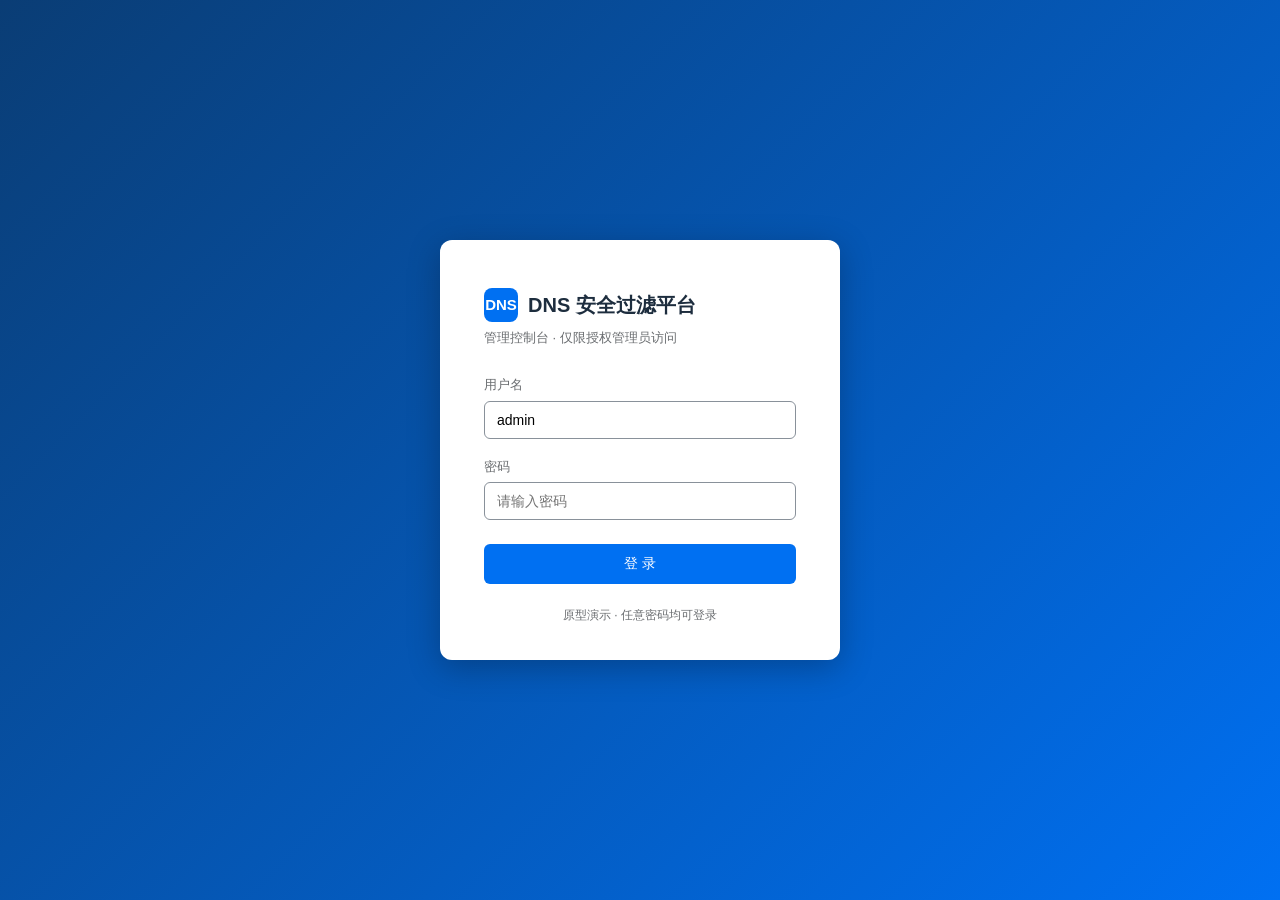
<file: web/prototype.html>
<!DOCTYPE html>
<html lang="zh-CN">
<head>
<meta charset="UTF-8">
<meta name="viewport" content="width=device-width, initial-scale=1.0">
<title>DNS 安全过滤平台 · 管理控制台（原型）</title>
<style>
/* ============ SAP Fiori 风格基础 ============ */
:root{
  --sapBrand:#0070f2;          /* Fiori 品牌蓝 */
  --sapBrandHover:#0064d9;
  --sapBrandLight:#ebf5ff;
  --sapShell:#ffffff;
  --sapShellBorder:#d9d9d9;
  --sapNavBg:#f7f8f9;
  --sapPageBg:#f2f3f4;
  --sapCard:#ffffff;
  --sapCardBorder:#e5e5e5;
  --sapText:#1d2d3e;
  --sapTextSec:#6a6d70;
  --sapSuccess:#36a41e;
  --sapSuccessBg:#f1fdf0;
  --sapError:#ee3939;
  --sapErrorBg:#ffeceb;
  --sapWarning:#e9730f;
  --sapWarningBg:#fff4e8;
  --sapNeutral:#89919a;
  --sapNeutralBg:#f2f3f4;
  --sapBorder:#89919a;
  --radius:12px;
  --radiusS:6px;
}
*{margin:0;padding:0;box-sizing:border-box}
body{font-family:"72","72full","Segoe UI",Arial,"Microsoft YaHei",sans-serif;background:var(--sapPageBg);color:var(--sapText);font-size:14px;line-height:1.5}
button{font-family:inherit;cursor:pointer}
input,select{font-family:inherit;font-size:14px}

/* ============ 登录页 ============ */
#loginScreen{position:fixed;inset:0;display:flex;align-items:center;justify-content:center;background:linear-gradient(135deg,#0a3d75 0%,#0070f2 100%);z-index:100}
.login-card{background:#fff;border-radius:var(--radius);box-shadow:0 8px 32px rgba(0,0,0,.25);padding:48px 44px 36px;width:400px}
.login-logo{display:flex;align-items:center;gap:10px;margin-bottom:6px}
.login-logo .logo-mark{width:34px;height:34px;border-radius:8px;background:var(--sapBrand);color:#fff;display:flex;align-items:center;justify-content:center;font-weight:700;font-size:15px}
.login-title{font-size:20px;font-weight:600}
.login-sub{color:var(--sapTextSec);font-size:13px;margin-bottom:28px}
.field{margin-bottom:18px}
.field label{display:block;font-size:13px;color:var(--sapTextSec);margin-bottom:6px}
.field input{width:100%;height:38px;border:1px solid var(--sapBorder);border-radius:var(--radiusS);padding:0 12px;background:#fff;outline:none;transition:border .15s}
.field input:focus{border-color:var(--sapBrand);box-shadow:0 0 0 1px var(--sapBrand)}
.btn{height:36px;padding:0 18px;border-radius:var(--radiusS);font-size:14px;border:1px solid transparent;display:inline-flex;align-items:center;gap:6px;transition:all .15s}
.btn-emphasized{background:var(--sapBrand);color:#fff}
.btn-emphasized:hover{background:var(--sapBrandHover)}
.btn-normal{background:#fff;color:var(--sapBrand);border-color:var(--sapBrand)}
.btn-normal:hover{background:var(--sapBrandLight)}
.btn-subtle{background:transparent;color:var(--sapText);border-color:transparent}
.btn-subtle:hover{background:#eaeaea}
.btn-compact{height:30px;padding:0 12px;font-size:13px}
.login-btn{width:100%;height:40px;justify-content:center;margin-top:6px}
.login-foot{margin-top:22px;text-align:center;color:var(--sapTextSec);font-size:12px}

/* ============ Shell 顶栏 ============ */
#app{display:none;min-height:100vh;flex-direction:column}
.shell-bar{height:52px;background:var(--sapShell);border-bottom:1px solid var(--sapShellBorder);display:flex;align-items:center;padding:0 20px;gap:16px;position:sticky;top:0;z-index:50}
.shell-logo{width:30px;height:30px;border-radius:7px;background:var(--sapBrand);color:#fff;display:flex;align-items:center;justify-content:center;font-weight:700;font-size:13px}
.shell-title{font-size:16px;font-weight:600;white-space:nowrap}
.shell-search{flex:0 1 420px;margin-left:12px;position:relative}
.shell-search input{width:100%;height:34px;border-radius:17px;border:1px solid var(--sapShellBorder);background:#f7f8f9;padding:0 16px 0 36px;outline:none}
.shell-search input:focus{border-color:var(--sapBrand);background:#fff}
.shell-search::before{content:"🔍";position:absolute;left:12px;top:7px;font-size:13px;opacity:.5}
.shell-right{margin-left:auto;display:flex;align-items:center;gap:14px}
.shell-icon{width:34px;height:34px;border-radius:50%;display:flex;align-items:center;justify-content:center;background:transparent;border:none;font-size:16px;position:relative}
.shell-icon:hover{background:#f0f0f0}
.shell-icon .badge{position:absolute;top:2px;right:2px;min-width:15px;height:15px;border-radius:8px;background:var(--sapError);color:#fff;font-size:10px;display:flex;align-items:center;justify-content:center;padding:0 3px}
.avatar{width:32px;height:32px;border-radius:50%;background:#5b738d;color:#fff;display:flex;align-items:center;justify-content:center;font-size:12px;font-weight:600}

/* ============ 布局 ============ */
.layout{display:flex;flex:1;min-height:calc(100vh - 52px)}
.sidenav{width:216px;background:var(--sapNavBg);border-right:1px solid #e8e9ea;padding:14px 10px;flex-shrink:0}
.nav-group-title{font-size:11px;color:var(--sapTextSec);text-transform:uppercase;letter-spacing:.06em;padding:10px 12px 6px}
.nav-item{display:flex;align-items:center;gap:12px;padding:9px 12px;border-radius:6px;color:var(--sapText);font-size:14px;cursor:pointer;margin-bottom:2px;border-left:3px solid transparent}
.nav-item:hover{background:#eceef0}
.nav-item.active{color:var(--sapBrand);background:var(--sapBrandLight);border-left-color:var(--sapBrand);font-weight:600}
.nav-item .ic{width:20px;text-align:center;font-size:15px}
.content{flex:1;padding:22px 28px 48px;max-width:1400px;overflow-x:auto}

/* ============ 页面通用 ============ */
.page{display:none}
.page.active{display:block}
.page-head{display:flex;align-items:flex-end;justify-content:space-between;margin-bottom:20px;gap:16px;flex-wrap:wrap}
.page-title{font-size:22px;font-weight:600}
.page-sub{color:var(--sapTextSec);font-size:13px;margin-top:3px}
.toolbar{display:flex;gap:8px;flex-wrap:wrap;align-items:center}

/* 卡片 */
.card{background:var(--sapCard);border-radius:var(--radius);box-shadow:0 0 0 1px var(--sapCardBorder);margin-bottom:18px}
.card-head{padding:16px 20px 12px;display:flex;align-items:center;justify-content:space-between;gap:12px;flex-wrap:wrap}
.card-title{font-size:16px;font-weight:600}
.card-body{padding:0 20px 20px}

/* KPI */
.kpi-grid{display:grid;grid-template-columns:repeat(auto-fit,minmax(200px,1fr));gap:16px;margin-bottom:18px}
.kpi{background:var(--sapCard);border-radius:var(--radius);box-shadow:0 0 0 1px var(--sapCardBorder);padding:18px 20px}
.kpi-label{font-size:13px;color:var(--sapTextSec);display:flex;align-items:center;gap:8px}
.kpi-value{font-size:32px;font-weight:700;margin-top:6px;font-variant-numeric:tabular-nums}
.kpi-delta{font-size:12px;margin-top:4px}
.up{color:var(--sapSuccess)} .down{color:var(--sapError)} .flat{color:var(--sapTextSec)}
.kpi-blue .kpi-value{color:var(--sapBrand)}
.kpi-red .kpi-value{color:var(--sapError)}
.kpi-green .kpi-value{color:var(--sapSuccess)}

/* 状态标签 */
.tag{display:inline-flex;align-items:center;gap:5px;height:24px;padding:0 10px;border-radius:12px;font-size:12px;white-space:nowrap}
.tag-success{background:var(--sapSuccessBg);color:var(--sapSuccess)}
.tag-error{background:var(--sapErrorBg);color:var(--sapError)}
.tag-warning{background:var(--sapWarningBg);color:var(--sapWarning)}
.tag-neutral{background:var(--sapNeutralBg);color:var(--sapTextSec)}
.tag-blue{background:var(--sapBrandLight);color:var(--sapBrand)}
.dot{width:7px;height:7px;border-radius:50%;background:currentColor}

/* 表格 */
.table-wrap{overflow-x:auto}
table.sap{width:100%;border-collapse:collapse}
table.sap th{background:#f7f8f9;color:var(--sapTextSec);font-size:12px;font-weight:600;text-align:left;padding:9px 12px;border-bottom:1px solid #e8e9ea;white-space:nowrap;position:sticky;top:0}
table.sap td{padding:10px 12px;border-bottom:1px solid #f0f1f2;font-size:13px;vertical-align:middle;white-space:nowrap}
table.sap tbody tr:hover{background:#f5faff}
.mono{font-family:Consolas,"Courier New",monospace;font-size:12.5px}
.link{color:var(--sapBrand);cursor:pointer}
.link:hover{text-decoration:underline}
.row-actions{display:flex;gap:2px}
.icon-btn{width:28px;height:28px;border:none;background:transparent;border-radius:6px;font-size:14px}
.icon-btn:hover{background:#eaeef2}

/* 筛选栏 */
.filter-bar{display:flex;gap:12px;flex-wrap:wrap;align-items:flex-end;padding:14px 20px;background:#fbfbfc;border-bottom:1px solid #efefef0d;border-radius:var(--radius) var(--radius) 0 0}
.f-item label{display:block;font-size:12px;color:var(--sapTextSec);margin-bottom:4px}
.f-item input,.f-item select{height:32px;border:1px solid var(--sapBorder);border-radius:var(--radiusS);padding:0 10px;outline:none;background:#fff;min-width:130px}
.f-item input:focus,.f-item select:focus{border-color:var(--sapBrand);box-shadow:0 0 0 1px var(--sapBrand)}

/* 分页 */
.pager{display:flex;align-items:center;gap:10px;justify-content:flex-end;padding:12px 20px;color:var(--sapTextSec);font-size:13px}

/* 表单 */
.form-grid{display:grid;grid-template-columns:repeat(auto-fit,minmax(320px,1fr));gap:16px 28px}
.form-row{display:flex;flex-direction:column}
.form-row label{font-size:13px;color:var(--sapTextSec);margin-bottom:6px}
.form-row .req::after{content:" *";color:var(--sapError)}
.form-row input,.form-row select{height:36px;border:1px solid var(--sapBorder);border-radius:var(--radiusS);padding:0 12px;outline:none;background:#fff}
.form-row input:focus,.form-row select:focus{border-color:var(--sapBrand);box-shadow:0 0 0 1px var(--sapBrand)}
.form-hint{font-size:12px;color:var(--sapTextSec);margin-top:4px}
.form-section-title{font-size:14px;font-weight:600;margin:8px 0 2px;padding-top:14px;border-top:1px solid #efefef}

/* 开关 */
.switch{position:relative;width:44px;height:24px;display:inline-block}
.switch input{opacity:0;width:0;height:0}
.slider{position:absolute;inset:0;background:#89919a;border-radius:12px;transition:.2s;cursor:pointer}
.slider::before{content:"";position:absolute;width:18px;height:18px;border-radius:50%;background:#fff;top:3px;left:3px;transition:.2s}
.switch input:checked + .slider{background:var(--sapBrand)}
.switch input:checked + .slider::before{transform:translateX(20px)}
.switch-row{display:flex;align-items:center;justify-content:space-between;padding:12px 0;border-bottom:1px solid #f0f1f2}
.switch-row:last-child{border-bottom:none}
.switch-label{font-size:14px}
.switch-desc{font-size:12px;color:var(--sapTextSec);margin-top:2px}

/* 图表 */
.chart-bars{display:flex;align-items:flex-end;gap:14px;height:180px;padding:10px 4px 0}
.chart-col{flex:1;display:flex;flex-direction:column;align-items:center;gap:6px}
.chart-col .bar{width:70%;background:var(--sapBrand);border-radius:4px 4px 0 0;min-height:3px;transition:height .4s;position:relative}
.chart-col .bar:hover{background:var(--sapBrandHover)}
.chart-col .bar .v{position:absolute;top:-20px;left:50%;transform:translateX(-50%);font-size:11px;color:var(--sapTextSec);opacity:0;transition:.15s}
.chart-col .bar:hover .v{opacity:1}
.chart-col .d{font-size:12px;color:var(--sapTextSec)}

/* 情报源卡片 */
.src-grid{display:grid;grid-template-columns:repeat(auto-fill,minmax(310px,1fr));gap:16px}
.src-card{background:#fff;border-radius:var(--radius);box-shadow:0 0 0 1px var(--sapCardBorder);padding:18px 20px}
.src-head{display:flex;align-items:center;justify-content:space-between;margin-bottom:8px}
.src-name{font-size:15px;font-weight:600;display:flex;align-items:center;gap:8px}
.src-url{font-size:12px;color:var(--sapTextSec);font-family:Consolas,monospace;margin-bottom:10px;word-break:break-all}
.src-meta{display:flex;gap:16px;font-size:12px;color:var(--sapTextSec);margin-bottom:14px;flex-wrap:wrap}
.src-meta b{color:var(--sapText);font-weight:600}
.src-actions{display:flex;gap:8px;border-top:1px solid #f0f1f2;padding-top:12px}

/* 单选组（融合策略） */
.radio-cards{display:grid;grid-template-columns:repeat(auto-fit,minmax(220px,1fr));gap:12px}
.radio-card{border:1px solid var(--sapCardBorder);border-radius:var(--radiusS);padding:14px 16px;cursor:pointer;transition:.15s;display:flex;gap:12px;align-items:flex-start}
.radio-card:hover{border-color:var(--sapBrand)}
.radio-card.sel{border-color:var(--sapBrand);background:var(--sapBrandLight);box-shadow:0 0 0 1px var(--sapBrand)}
.radio-card input{margin-top:3px}
.radio-card .rc-title{font-weight:600;font-size:14px}
.radio-card .rc-desc{font-size:12px;color:var(--sapTextSec);margin-top:3px}

/* Toast */
#toast{position:fixed;bottom:28px;right:28px;background:#323539;color:#fff;border-radius:8px;padding:13px 20px;font-size:13px;box-shadow:0 6px 20px rgba(0,0,0,.3);display:none;z-index:200;align-items:center;gap:10px;max-width:420px}
#toast.show{display:flex}
#toast .tico{color:#8fd48f}

/* 对话框 */
.modal-mask{position:fixed;inset:0;background:rgba(0,0,0,.45);display:none;align-items:center;justify-content:center;z-index:150}
.modal-mask.show{display:flex}
.modal{background:#fff;border-radius:var(--radius);width:520px;max-width:94vw;max-height:88vh;overflow:auto;box-shadow:0 12px 40px rgba(0,0,0,.3)}
.modal-head{padding:18px 24px 12px;font-size:17px;font-weight:600;border-bottom:1px solid #efefef;display:flex;justify-content:space-between;align-items:center}
.modal-body{padding:20px 24px}
.modal-foot{padding:14px 24px 20px;display:flex;justify-content:flex-end;gap:10px;border-top:1px solid #efefef}

.empty-tip{padding:36px;text-align:center;color:var(--sapTextSec);font-size:13px}
.count-note{font-size:12px;color:var(--sapTextSec);margin-left:auto}
</style>
</head>
<body>

<!-- ==================== 登录页 ==================== -->
<div id="loginScreen">
  <div class="login-card">
    <div class="login-logo"><div class="logo-mark">DNS</div><div class="login-title">DNS 安全过滤平台</div></div>
    <div class="login-sub">管理控制台 · 仅限授权管理员访问</div>
    <div class="field">
      <label>用户名</label>
      <input id="loginUser" type="text" value="admin" autocomplete="off">
    </div>
    <div class="field">
      <label>密码</label>
      <input id="loginPass" type="password" placeholder="请输入密码" autocomplete="off">
    </div>
    <button class="btn btn-emphasized login-btn" onclick="doLogin()">登 录</button>
    <div class="login-foot">原型演示 · 任意密码均可登录</div>
  </div>
</div>

<!-- ==================== 应用 Shell ==================== -->
<div id="app">
  <div class="shell-bar">
    <div class="shell-logo">DNS</div>
    <div class="shell-title">DNS 安全过滤平台</div>
    <div class="shell-search"><input type="text" placeholder="搜索域名 / IP / 日志…"></div>
    <div class="shell-right">
      <button class="shell-icon" title="通知">🔔<span class="badge">3</span></button>
      <button class="shell-icon" title="帮助">?</button>
      <div class="avatar" title="admin">AD</div>
    </div>
  </div>

  <div class="layout">
    <!-- 左侧导航 -->
    <div class="sidenav">
      <div class="nav-group-title">监控</div>
      <div class="nav-item active" data-page="dashboard"><span class="ic">📊</span>仪表盘</div>
      <div class="nav-item" data-page="logs"><span class="ic">📋</span>过滤日志</div>
      <div class="nav-group-title">策略管理</div>
      <div class="nav-item" data-page="lists"><span class="ic">🛡️</span>黑白名单</div>
      <div class="nav-item" data-page="threatintel"><span class="ic">🌐</span>威胁情报源</div>
      <div class="nav-group-title">系统</div>
      <div class="nav-item" data-page="config"><span class="ic">⚙️</span>系统配置</div>
      <div class="nav-item" data-page="audit"><span class="ic">📝</span>操作审计</div>
    </div>

    <!-- 内容区 -->
    <div class="content">

      <!-- ========== 仪表盘 ========== -->
      <div class="page active" id="page-dashboard">
        <div class="page-head">
          <div>
            <div class="page-title">仪表盘</div>
            <div class="page-sub">平台运行状态总览 · 数据更新于 2026-08-24 12:40</div>
          </div>
          <div class="toolbar">
            <button class="btn btn-normal btn-compact" onclick="toast('已刷新仪表盘数据')">↻ 刷新</button>
          </div>
        </div>

        <div class="kpi-grid">
          <div class="kpi kpi-blue">
            <div class="kpi-label"><span class="tag tag-success"><span class="dot"></span>运行中</span>检测引擎</div>
            <div class="kpi-value" style="font-size:22px;margin-top:10px">启用</div>
            <div class="kpi-delta flat">检测总开关：开启</div>
          </div>
          <div class="kpi kpi-red">
            <div class="kpi-label">今日拦截</div>
            <div class="kpi-value">1,284</div>
            <div class="kpi-delta down">▲ 较昨日 +18.2%</div>
          </div>
          <div class="kpi kpi-green">
            <div class="kpi-label">今日放行</div>
            <div class="kpi-value">96,530</div>
            <div class="kpi-delta flat">拦截率 1.31%</div>
          </div>
          <div class="kpi">
            <div class="kpi-label">情报源状态</div>
            <div class="kpi-value" style="font-size:22px;margin-top:10px">2 / 3 在线</div>
            <div class="kpi-delta down">1 个源超时</div>
          </div>
        </div>

        <div style="display:grid;grid-template-columns:2fr 1fr;gap:18px" class="resp-2col">
          <div class="card">
            <div class="card-head"><div class="card-title">近 7 日拦截趋势</div><span class="tag tag-neutral">按天</span></div>
            <div class="card-body">
              <div class="chart-bars">
                <div class="chart-col"><div class="bar" style="height:38%"><span class="v">826</span></div><div class="d">08-18</div></div>
                <div class="chart-col"><div class="bar" style="height:55%"><span class="v">1,124</span></div><div class="d">08-19</div></div>
                <div class="chart-col"><div class="bar" style="height:44%"><span class="v">903</span></div><div class="d">08-20</div></div>
                <div class="chart-col"><div class="bar" style="height:70%"><span class="v">1,432</span></div><div class="d">08-21</div></div>
                <div class="chart-col"><div class="bar" style="height:61%"><span class="v">1,246</span></div><div class="d">08-22</div></div>
                <div class="chart-col"><div class="bar" style="height:83%"><span class="v">1,697</span></div><div class="d">08-23</div></div>
                <div class="chart-col"><div class="bar" style="height:63%"><span class="v">1,284</span></div><div class="d">今日</div></div>
              </div>
            </div>
          </div>

          <div class="card">
            <div class="card-head"><div class="card-title">威胁情报源</div></div>
            <div class="card-body">
              <table class="sap">
                <thead><tr><th>源</th><th>状态</th><th>今日命中</th></tr></thead>
                <tbody>
                  <tr><td>VirusTotal</td><td><span class="tag tag-success"><span class="dot"></span>在线</span></td><td class="mono">317</td></tr>
                  <tr><td>AbuseIPDB</td><td><span class="tag tag-success"><span class="dot"></span>在线</span></td><td class="mono">96</td></tr>
                  <tr><td>ThreatBook</td><td><span class="tag tag-error"><span class="dot"></span>超时</span></td><td class="mono">—</td></tr>
                </tbody>
              </table>
              <div style="margin-top:12px;font-size:12px;color:var(--sapTextSec)">
                融合策略：<b>any（任一源命中即拦截）</b>
                <span class="link" onclick="go('threatintel')"> 修改</span>
              </div>
            </div>
          </div>
        </div>

        <div class="card">
          <div class="card-head">
            <div class="card-title">最近拦截记录</div>
            <button class="btn btn-subtle btn-compact" onclick="go('logs')">查看全部 →</button>
          </div>
          <div class="card-body table-wrap">
            <table class="sap">
              <thead><tr><th>时间</th><th>客户端 IP</th><th>域名</th><th>类型</th><th>过滤原因</th><th>动作</th></tr></thead>
              <tbody id="dashRecent"></tbody>
            </table>
          </div>
        </div>
      </div>

      <!-- ========== 过滤日志 ========== -->
      <div class="page" id="page-logs">
        <div class="page-head">
          <div>
            <div class="page-title">过滤日志</div>
            <div class="page-sub">被拦截 / 剔除请求的完整记录 · 含客户端 IP（EDNS0 Client Subnet）</div>
          </div>
          <div class="toolbar">
            <button class="btn btn-normal btn-compact" onclick="toast('已按当前筛选条件导出 CSV（原型演示）')">⬇ 导出 CSV</button>
          </div>
        </div>

        <div class="card">
          <div class="filter-bar">
            <div class="f-item"><label>时间范围</label><select><option>今日</option><option>近 7 天</option><option>近 30 天</option><option>自定义</option></select></div>
            <div class="f-item"><label>客户端 IP</label><input type="text" placeholder="如 192.168.1.0/24"></div>
            <div class="f-item"><label>域名</label><input type="text" placeholder="支持通配符 *.example.com"></div>
            <div class="f-item"><label>过滤原因</label><select><option>全部</option><option>local_blacklist</option><option>threatintel:any</option><option>threatintel:all</option></select></div>
            <div class="f-item"><label>动作</label><select><option>全部</option><option>intercept 拦截</option><option>remove_ip 剔除IP</option></select></div>
            <div class="f-item"><label>查询类型</label><select><option>全部</option><option>A</option><option>AAAA</option></select></div>
            <button class="btn btn-emphasized btn-compact" style="margin-bottom:1px" onclick="toast('已按条件查询（原型演示）')">查询</button>
            <button class="btn btn-subtle btn-compact" style="margin-bottom:1px" onclick="toast('筛选条件已重置')">重置</button>
            <span class="count-note">共 1,284 条（今日）</span>
          </div>
          <div class="table-wrap">
            <table class="sap">
              <thead><tr>
                <th>时间</th><th>客户端 IP</th><th>域名</th><th>类型</th><th>过滤原因</th><th>动作</th><th>命中恶意 IP</th><th>最终返回</th><th>情报源</th>
              </tr></thead>
              <tbody id="logRows"></tbody>
            </table>
          </div>
          <div class="pager">
            <span>第 1 / 26 页 · 每页 50 条</span>
            <button class="btn btn-normal btn-compact">‹</button>
            <button class="btn btn-normal btn-compact">›</button>
          </div>
        </div>
        <div style="font-size:12px;color:var(--sapTextSec)">放行记录默认不记录；可在 <span class="link" onclick="go('config')">系统配置</span> 中开启"放行日志"。</div>
      </div>

      <!-- ========== 黑白名单 ========== -->
      <div class="page" id="page-lists">
        <div class="page-head">
          <div>
            <div class="page-title">黑白名单</div>
            <div class="page-sub">域名（含通配符）与 IP / CIDR 名单 · 白名单优先级高于黑名单</div>
          </div>
          <div class="toolbar">
            <button class="btn btn-normal btn-compact" onclick="toast('导入 CSV（原型演示）')">⬆ 导入</button>
            <button class="btn btn-normal btn-compact" onclick="toast('已导出当前名单（原型演示）')">⬇ 导出</button>
            <button class="btn btn-emphasized btn-compact" onclick="openListDialog()">＋ 新建条目</button>
          </div>
        </div>

        <div class="card">
          <div class="filter-bar">
            <div class="f-item"><label>名单类型</label>
              <select id="listTypeSel" onchange="renderLists()">
                <option value="blacklist">黑名单</option>
                <option value="whitelist">白名单</option>
              </select>
            </div>
            <div class="f-item"><label>目标类型</label>
              <select id="listTargetSel" onchange="renderLists()">
                <option value="">全部</option><option value="domain">域名</option><option value="ip">IP / CIDR</option>
              </select>
            </div>
            <div class="f-item"><label>关键字</label><input type="text" id="listKw" placeholder="域名或 IP 片段" oninput="renderLists()"></div>
            <span class="count-note" id="listCount"></span>
          </div>
          <div class="table-wrap">
            <table class="sap">
              <thead><tr><th>值</th><th>目标类型</th><th>状态</th><th>备注</th><th>创建人</th><th>更新时间</th><th style="width:110px">操作</th></tr></thead>
              <tbody id="listRows"></tbody>
            </table>
          </div>
          <div class="pager"><span id="listPager"></span></div>
        </div>
      </div>

      <!-- ========== 威胁情报源 ========== -->
      <div class="page" id="page-threatintel">
        <div class="page-head">
          <div>
            <div class="page-title">威胁情报源</div>
            <div class="page-sub">多源适配器管理 · 统一接口适配不同厂商 API</div>
          </div>
          <div class="toolbar">
            <button class="btn btn-emphasized btn-compact" onclick="toast('新增情报源（原型演示）')">＋ 接入新源</button>
          </div>
        </div>

        <div class="src-grid" style="margin-bottom:18px">
          <div class="src-card">
            <div class="src-head">
              <div class="src-name">🌐 VirusTotal</div>
              <span class="tag tag-success"><span class="dot"></span>已启用</span>
            </div>
            <div class="src-url">https://www.virustotal.com/api/v3/domains/{domain}</div>
            <div class="src-meta"><span>超时 <b>3000 ms</b></span><span>今日命中 <b>317</b></span><span>API Key <b>●●●●●●4f2a</b></span></div>
            <div class="src-actions">
              <button class="btn btn-normal btn-compact" onclick="toast('连通性测试通过：86ms')">测试连通性</button>
              <button class="btn btn-subtle btn-compact" onclick="toast('已编辑（原型演示）')">编辑</button>
              <button class="btn btn-subtle btn-compact" onclick="toast('已停用 VirusTotal（原型演示）')">停用</button>
            </div>
          </div>
          <div class="src-card">
            <div class="src-head">
              <div class="src-name">🌐 AbuseIPDB</div>
              <span class="tag tag-success"><span class="dot"></span>已启用</span>
            </div>
            <div class="src-url">https://api.abuseipdb.com/api/v2/check</div>
            <div class="src-meta"><span>超时 <b>2000 ms</b></span><span>今日命中 <b>96</b></span><span>API Key <b>●●●●●●9c1e</b></span></div>
            <div class="src-actions">
              <button class="btn btn-normal btn-compact" onclick="toast('连通性测试通过：142ms')">测试连通性</button>
              <button class="btn btn-subtle btn-compact" onclick="toast('已编辑（原型演示）')">编辑</button>
              <button class="btn btn-subtle btn-compact" onclick="toast('已停用 AbuseIPDB（原型演示）')">停用</button>
            </div>
          </div>
          <div class="src-card">
            <div class="src-head">
              <div class="src-name">🌐 ThreatBook</div>
              <span class="tag tag-error"><span class="dot"></span>已停用</span>
            </div>
            <div class="src-url">https://api.threatbook.cn/v3/scene/query</div>
            <div class="src-meta"><span>超时 <b>5000 ms</b></span><span>今日命中 <b>—</b></span><span>API Key <b>●●●●●●7b30</b></span></div>
            <div class="src-actions">
              <button class="btn btn-normal btn-compact" onclick="toast('连通性测试失败：连接超时')">测试连通性</button>
              <button class="btn btn-subtle btn-compact" onclick="toast('已编辑（原型演示）')">编辑</button>
              <button class="btn btn-subtle btn-compact" onclick="toast('已启用 ThreatBook（原型演示）')">启用</button>
            </div>
          </div>
          <div class="src-card" style="display:flex;align-items:center;justify-content:center;min-height:190px;border:1.5px dashed var(--sapBorder);box-shadow:none;cursor:pointer;color:var(--sapBrand)" onclick="toast('接入新情报源（原型演示）')">
            <div style="text-align:center"><div style="font-size:26px">＋</div><div style="font-size:13px;margin-top:4px">接入新情报源</div></div>
          </div>
        </div>

        <div class="card">
          <div class="card-head">
            <div class="card-title">融合策略</div>
            <span class="tag tag-warning">变更将记入操作审计</span>
          </div>
          <div class="card-body">
            <div class="radio-cards" id="fusionCards">
              <label class="radio-card sel" data-v="any">
                <input type="radio" name="fusion" checked>
                <div><div class="rc-title">any（推荐）</div><div class="rc-desc">任一启用源判定恶意即拦截。误杀率低，防护面广。</div></div>
              </label>
              <label class="radio-card" data-v="majority">
                <input type="radio" name="fusion">
                <div><div class="rc-title">majority</div><div class="rc-desc">多数源判定恶意才拦截。适合情报源误报率均较高时。</div></div>
              </label>
              <label class="radio-card" data-v="all">
                <input type="radio" name="fusion">
                <div><div class="rc-title">all</div><div class="rc-desc">全部源一致判定恶意才拦截。最保守，漏杀风险高。</div></div>
              </label>
            </div>
            <div class="form-hint" style="margin-top:12px">注：所有启用源均超时 / 异常时，按安全优先原则默认拦截（fail-safe）。</div>
          </div>
        </div>
      </div>

      <!-- ========== 系统配置 ========== -->
      <div class="page" id="page-config">
        <div class="page-head">
          <div>
            <div class="page-title">系统配置</div>
            <div class="page-sub">运行时可修改的系统级参数（system_config）</div>
          </div>
          <div class="toolbar">
            <button class="btn btn-normal btn-compact" onclick="toast('已放弃未保存的修改')">重置</button>
            <button class="btn btn-emphasized btn-compact" onclick="toast('配置已保存，DNS 引擎热加载生效（原型演示）')">💾 保存配置</button>
          </div>
        </div>

        <div class="card">
          <div class="card-head"><div class="card-title">拦截应答</div></div>
          <div class="card-body">
            <div class="form-grid">
              <div class="form-row">
                <label class="req">告警 IP（A 记录拦截应答）</label>
                <input type="text" value="10.10.10.10">
                <div class="form-hint">被拦截的 A 查询将返回此 IP（指向内网告警页）。IPv6 网络不可达时 AAAA 拦截返回空应答。</div>
              </div>
              <div class="form-row">
                <label class="req">告警应答 TTL（秒）</label>
                <input type="number" value="60">
                <div class="form-hint">建议 30–300，过短会放大查询压力。</div>
              </div>
            </div>
          </div>
        </div>

        <div class="card">
          <div class="card-head"><div class="card-title">上游与情报</div></div>
          <div class="card-body">
            <div class="form-grid">
              <div class="form-row">
                <label class="req">公网上游 DNS</label>
                <input type="text" value="8.8.8.8">
                <div class="form-hint">平台用于解析外网域名的递归上游（支持 ip:port）。</div>
              </div>
              <div class="form-row">
                <label>威胁情报融合策略</label>
                <select><option value="any">any — 任一源命中即拦截</option><option value="majority">majority — 多数源命中</option><option value="all">all — 全部源命中</option></select>
                <div class="form-hint">也可在"威胁情报源"页面图形化设置。</div>
              </div>
            </div>
          </div>
        </div>

        <div class="card">
          <div class="card-head"><div class="card-title">日志与检测开关</div></div>
          <div class="card-body">
            <div class="switch-row">
              <div><div class="switch-label">检测总开关</div><div class="switch-desc">关闭后所有查询直接放行转发（应急降级用）</div></div>
              <label class="switch"><input type="checkbox" checked onchange="toast(this.checked?'检测已开启（已记入审计）':'⚠ 检测已关闭，所有域名将直接放行（已记入审计）')"><span class="slider"></span></label>
            </div>
            <div class="switch-row">
              <div><div class="switch-label">放行日志</div><div class="switch-desc">记录所有放行请求（时间、客户端 IP、域名）。开启后日志量显著增大</div></div>
              <label class="switch"><input type="checkbox" onchange="toast(this.checked?'放行日志已开启':'放行日志已关闭')"><span class="slider"></span></label>
            </div>
            <div class="switch-row">
              <div><div class="switch-label">日志自动清理</div><div class="switch-desc">按保留天数自动删除过期过滤日志</div></div>
              <div style="display:flex;align-items:center;gap:8px"><input style="width:80px;height:32px;border:1px solid var(--sapBorder);border-radius:6px;padding:0 10px;text-align:right" type="number" value="90"> <span style="color:var(--sapTextSec);font-size:13px">天</span></div>
            </div>
          </div>
        </div>
      </div>

      <!-- ========== 操作审计 ========== -->
      <div class="page" id="page-audit">
        <div class="page-head">
          <div>
            <div class="page-title">操作审计</div>
            <div class="page-sub">名单变更、检测开关、情报源启停等敏感操作留痕</div>
          </div>
          <div class="toolbar">
            <button class="btn btn-normal btn-compact" onclick="toast('已导出审计日志（原型演示）')">⬇ 导出</button>
          </div>
        </div>

        <div class="card">
          <div class="filter-bar">
            <div class="f-item"><label>时间范围</label><select><option>近 7 天</option><option>近 30 天</option><option>全部</option></select></div>
            <div class="f-item"><label>操作人</label><select><option>全部</option><option>admin</option></select></div>
            <div class="f-item"><label>动作类型</label><select><option>全部</option><option>list_create</option><option>list_update</option><option>detection_toggle</option><option>threatintel_toggle</option><option>fusion_strategy_change</option></select></div>
            <button class="btn btn-emphasized btn-compact" onclick="toast('已查询（原型演示）')">查询</button>
            <span class="count-note">共 23 条</span>
          </div>
          <div class="table-wrap">
            <table class="sap">
              <thead><tr><th>时间</th><th>操作人</th><th>动作</th><th>详情</th></tr></thead>
              <tbody>
                <tr><td class="mono">2026-08-24 11:52:18</td><td>admin</td><td><span class="tag tag-blue">detection_toggle</span></td><td class="mono" style="white-space:normal">{"detection_enabled": true}</td></tr>
                <tr><td class="mono">2026-08-24 11:50:02</td><td>admin</td><td><span class="tag tag-blue">fusion_strategy_change</span></td><td class="mono" style="white-space:normal">{"from": "majority", "to": "any"}</td></tr>
                <tr><td class="mono">2026-08-24 10:31:44</td><td>admin</td><td><span class="tag tag-neutral">list_create</span></td><td class="mono" style="white-space:normal">{"list_type":"blacklist","target":"domain","value":"*.gambling-example.com"}</td></tr>
                <tr><td class="mono">2026-08-23 17:08:10</td><td>admin</td><td><span class="tag tag-warning">threatintel_toggle</span></td><td class="mono" style="white-space:normal">{"name":"ThreatBook","enabled":false,"reason":"连续超时"}</td></tr>
                <tr><td class="mono">2026-08-23 16:44:57</td><td>admin</td><td><span class="tag tag-neutral">list_update</span></td><td class="mono" style="white-space:normal">{"id":12,"field":"enabled","from":false,"to":true}</td></tr>
                <tr><td class="mono">2026-08-22 09:12:33</td><td>admin</td><td><span class="tag tag-neutral">list_create</span></td><td class="mono" style="white-space:normal">{"list_type":"whitelist","target":"domain","value":"*.partner-corp.cn"}</td></tr>
              </tbody>
            </table>
          </div>
          <div class="pager"><span>共 23 条 · 第 1 / 1 页</span></div>
        </div>
      </div>

    </div><!-- /content -->
  </div><!-- /layout -->
</div><!-- /app -->

<!-- ========== 新建名单对话框 ========== -->
<div class="modal-mask" id="listModal">
  <div class="modal">
    <div class="modal-head"><span>新建名单条目</span><button class="icon-btn" onclick="closeListDialog()">✕</button></div>
    <div class="modal-body">
      <div class="form-grid" style="grid-template-columns:1fr 1fr">
        <div class="form-row">
          <label class="req">名单类型</label>
          <select id="mListType"><option value="blacklist">黑名单</option><option value="whitelist">白名单</option></select>
        </div>
        <div class="form-row">
          <label class="req">目标类型</label>
          <select id="mTarget"><option value="domain">域名（支持通配符）</option><option value="ip">IP / CIDR</option></select>
        </div>
      </div>
      <div class="form-row" style="margin-top:16px">
        <label class="req">值</label>
        <input id="mValue" type="text" placeholder="如 *.example.com 或 93.184.216.0/24">
        <div class="form-hint">域名支持 <b>*.</b> 前缀通配符；IP 支持 IPv4/IPv6 单址与 CIDR 网段。</div>
      </div>
      <div class="form-row" style="margin-top:16px">
        <label>备注</label>
        <input id="mRemark" type="text" placeholder="选填，如来源、工单号">
      </div>
    </div>
    <div class="modal-foot">
      <button class="btn btn-normal" onclick="closeListDialog()">取消</button>
      <button class="btn btn-emphasized" onclick="saveListEntry()">保 存</button>
    </div>
  </div>
</div>

<div id="toast"><span class="tico">✔</span><span id="toastMsg"></span></div>

<script>
/* ---------- 登录 ---------- */
function doLogin(){
  document.getElementById('loginScreen').style.display='none';
  document.getElementById('app').style.display='flex';
  toast('欢迎回来，admin');
}

/* ---------- 导航 ---------- */
document.querySelectorAll('.nav-item').forEach(function(el){
  el.addEventListener('click',function(){ go(el.dataset.page); });
});
function go(page){
  document.querySelectorAll('.nav-item').forEach(function(n){n.classList.toggle('active',n.dataset.page===page)});
  document.querySelectorAll('.page').forEach(function(p){p.classList.toggle('active',p.id==='page-'+page)});
  window.scrollTo(0,0);
}

/* ---------- Toast ---------- */
var toastTimer=null;
function toast(msg){
  var t=document.getElementById('toast');
  document.getElementById('toastMsg').textContent=msg;
  t.classList.add('show');
  clearTimeout(toastTimer);
  toastTimer=setTimeout(function(){t.classList.remove('show')},2600);
}

/* ---------- 演示数据 ---------- */
var LOGS=[
 {t:'12:38:41',cip:'192.168.10.23',d:'phishing-login.example.net',q:'A',r:'threatintel:any:VirusTotal,AbuseIPDB',a:'intercept',ips:'—',fin:'alert_ip:10.10.10.10',src:'VirusTotal'},
 {t:'12:36:07',cip:'192.168.10.85',d:'cdn.malware-cdn.ru',q:'AAAA',r:'threatintel:any:VirusTotal',a:'intercept',ips:'—',fin:'empty',src:'VirusTotal'},
 {t:'12:31:55',cip:'10.20.3.7',d:'tracker.ad-network.io',q:'A',r:'local_blacklist',a:'intercept',ips:'—',fin:'alert_ip:10.10.10.10',src:'—'},
 {t:'12:28:12',cip:'192.168.10.23',d:'mixed-content.example.com',q:'A',r:'threatintel:any:AbuseIPDB',a:'remove_ip',ips:'45.33.32.156',fin:'remaining_ips:93.184.216.34',src:'AbuseIPDB'},
 {t:'12:24:03',cip:'',d:'botnet-c2.xyz',q:'A',r:'threatintel:any:VirusTotal,AbuseIPDB',a:'intercept',ips:'—',fin:'alert_ip:10.10.10.10',src:'VirusTotal'},
 {t:'12:19:47',cip:'10.20.8.101',d:'*.gambling-example.com',q:'A',r:'local_blacklist',a:'intercept',ips:'—',fin:'alert_ip:10.10.10.10',src:'—'},
 {t:'12:15:29',cip:'192.168.30.12',d:'evil-mirror.example.org',q:'AAAA',r:'threatintel:any:VirusTotal',a:'intercept',ips:'—',fin:'empty',src:'VirusTotal'},
 {t:'12:11:08',cip:'10.20.3.7',d:'api.suspect-domain.top',q:'A',r:'threatintel:any:AbuseIPDB',a:'remove_ip',ips:'103.45.67.89',fin:'remaining_ips:104.18.32.7',src:'AbuseIPDB'}
];
function actionTag(a){return a==='intercept'?'<span class="tag tag-error">intercept 拦截</span>':'<span class="tag tag-warning">remove_ip 剔除IP</span>'}
function reasonTag(r){
  if(r==='local_blacklist')return '<span class="tag tag-neutral">本地黑名单</span>';
  return '<span class="tag tag-error">'+r+'</span>';
}
function renderLogs(){
  document.getElementById('logRows').innerHTML=LOGS.map(function(l){
    return '<tr><td class="mono">'+l.t+'</td><td class="mono">'+(l.cip||'<span style="color:#c0c3c6">未透传</span>')+'</td><td class="mono">'+l.d+'</td><td>'+l.q+'</td><td>'+reasonTag(l.r)+'</td><td>'+actionTag(l.a)+'</td><td class="mono">'+l.ips+'</td><td class="mono">'+l.fin+'</td><td>'+l.src+'</td></tr>';
  }).join('');
}
function renderDash(){
  document.getElementById('dashRecent').innerHTML=LOGS.slice(0,5).map(function(l){
    return '<tr><td class="mono">'+l.t+'</td><td class="mono">'+(l.cip||'—')+'</td><td class="mono">'+l.d+'</td><td>'+l.q+'</td><td>'+reasonTag(l.r)+'</td><td>'+actionTag(l.a)+'</td></tr>';
  }).join('');
}

/* ---------- 黑白名单 ---------- */
var LISTS=[
 {id:1,list_type:'blacklist',target:'domain',value:'*.gambling-example.com',enabled:true,remark:'涉赌域名组',by:'admin',at:'2026-08-24 10:31'},
 {id:2,list_type:'blacklist',target:'domain',value:'tracker.ad-network.io',enabled:true,remark:'广告追踪',by:'admin',at:'2026-08-23 14:02'},
 {id:3,list_type:'blacklist',target:'ip',value:'45.33.32.156',enabled:true,remark:'C2 服务器 IP',by:'admin',at:'2026-08-22 16:47'},
 {id:4,list_type:'blacklist',target:'ip',value:'103.45.67.0/24',enabled:false,remark:'整段封禁（待复核）',by:'admin',at:'2026-08-21 09:15'},
 {id:5,list_type:'whitelist',target:'domain',value:'*.partner-corp.cn',enabled:true,remark:'合作方域名，豁免检测',by:'admin',at:'2026-08-22 09:12'},
 {id:6,list_type:'whitelist',target:'domain',value:'update.microsoft.com',enabled:true,remark:'系统更新',by:'admin',at:'2026-08-20 11:40'},
 {id:7,list_type:'whitelist',target:'ip',value:'13.107.4.50',enabled:true,remark:'微软更新 CDN',by:'admin',at:'2026-08-20 11:41'}
];
function renderLists(){
  var lt=document.getElementById('listTypeSel').value;
  var tg=document.getElementById('listTargetSel').value;
  var kw=document.getElementById('listKw').value.trim().toLowerCase();
  var rows=LISTS.filter(function(x){
    return x.list_type===lt&&(!tg||x.target===tg)&&(!kw||x.value.toLowerCase().indexOf(kw)>=0);
  });
  document.getElementById('listCount').textContent='共 '+rows.length+' 条';
  document.getElementById('listPager').textContent='共 '+rows.length+' 条 · 第 1 / 1 页';
  document.getElementById('listRows').innerHTML=rows.length?rows.map(function(x){
    return '<tr><td class="mono">'+x.value+'</td>'+
    '<td>'+(x.target==='domain'?'<span class="tag tag-blue">域名</span>':'<span class="tag tag-neutral">IP/CIDR</span>')+'</td>'+
    '<td>'+(x.enabled?'<span class="tag tag-success"><span class="dot"></span>启用</span>':'<span class="tag tag-neutral">停用</span>')+'</td>'+
    '<td style="white-space:normal">'+x.remark+'</td><td>'+x.by+'</td><td class="mono">'+x.at+'</td>'+
    '<td><div class="row-actions">'+
    '<button class="icon-btn" title="'+(x.enabled?'停用':'启用')+'" onclick="toggleList('+x.id+')">'+(x.enabled?'⏸':'▶')+'</button>'+
    '<button class="icon-btn" title="编辑" onclick="toast(\'编辑条目（原型演示）\')">✎</button>'+
    '<button class="icon-btn" title="删除" onclick="delList('+x.id+')">🗑</button>'+
    '</div></td></tr>';
  }).join(''):'<tr><td colspan="7"><div class="empty-tip">暂无符合条件的条目</div></td></tr>';
}
function toggleList(id){
  var x=LISTS.find(function(e){return e.id===id});
  x.enabled=!x.enabled;
  renderLists();
  toast('已'+(x.enabled?'启用':'停用')+' '+x.value+'（已记入审计）');
}
function delList(id){
  var x=LISTS.find(function(e){return e.id===id});
  if(!confirm('确认删除条目 '+x.value+' ？'))return;
  LISTS=LISTS.filter(function(e){return e.id!==id});
  renderLists();
  toast('已删除 '+x.value+'（已记入审计）');
}
function openListDialog(){document.getElementById('listModal').classList.add('show')}
function closeListDialog(){document.getElementById('listModal').classList.remove('show')}
function saveListEntry(){
  var v=document.getElementById('mValue').value.trim();
  if(!v){alert('请填写"值"');return}
  LISTS.push({
    id:Date.now(),
    list_type:document.getElementById('mListType').value,
    target:document.getElementById('mTarget').value,
    value:v,enabled:true,
    remark:document.getElementById('mRemark').value.trim()||'—',
    by:'admin',at:new Date().toISOString().slice(0,16).replace('T',' ')
  });
  document.getElementById('listTypeSel').value=document.getElementById('mListType').value;
  document.getElementById('mValue').value='';document.getElementById('mRemark').value='';
  closeListDialog();renderLists();
  toast('已创建条目 '+v+'（已记入审计）');
}

/* ---------- 融合策略选择 ---------- */
document.querySelectorAll('#fusionCards .radio-card').forEach(function(c){
  c.addEventListener('click',function(){
    document.querySelectorAll('#fusionCards .radio-card').forEach(function(x){x.classList.remove('sel')});
    c.classList.add('sel');c.querySelector('input').checked=true;
    toast('融合策略已切换为 '+c.dataset.v+'（已记入审计）');
  });
});

/* ---------- 响应式 ---------- */
function fixResp(){
  var el=document.querySelector('.resp-2col');
  if(el)el.style.gridTemplateColumns=window.innerWidth<960?'1fr':'2fr 1fr';
}
window.addEventListener('resize',fixResp);fixResp();

/* ---------- 初始化 ---------- */
renderLogs();renderDash();renderLists();
document.getElementById('loginPass').addEventListener('keydown',function(e){if(e.key==='Enter')doLogin()});
</script>
</body>
</html>
</file>
<file: web/css/theme.css>
/* ============================================================
   theme.css — 深浅双主题变量（默认深色 SOC 态势风，body.light 切换浅色）
   所有组件颜色一律走变量，切换主题只需换 html/body 类
   ============================================================ */
:root{
  /* 底色 */
  --bg:#0b1120;            /* 页面底色：深蓝黑 */
  --bg-soft:#0e1526;       /* 次级底色 */
  --card:#121a2e;          /* 卡片 */
  --card-2:#182238;        /* 卡片内嵌块 */
  --nav-bg:#0d1424;        /* 侧边导航 */
  --shell-bg:rgba(13,20,36,.82); /* 顶栏（毛玻璃） */
  --border:#1f2b47;        /* 边框 */
  --border-2:#2b3a63;      /* 强调边框 */

  /* 文字 */
  --text:#e6edf7;
  --text-sec:#94a3bd;
  --text-dim:#5d7299;

  /* 语义色 */
  --accent:#38bdf8;        /* 主青蓝 */
  --accent-2:#6366f1;      /* 蓝紫 */
  --accent-bg:rgba(56,189,248,.12);
  --danger:#f43f5e;        /* 红（拦截/风险） */
  --danger-bg:rgba(244,63,94,.12);
  --success:#34d399;       /* 绿（放行/健康） */
  --success-bg:rgba(52,211,153,.12);
  --warning:#fbbf24;       /* 橙黄（剔除/待处理） */
  --warning-bg:rgba(251,191,36,.12);

  /* 特效 */
  --glow:0 0 14px rgba(56,189,248,.35);
  --glow-red:0 0 14px rgba(244,63,94,.35);
  --shadow:0 8px 28px rgba(0,0,0,.42);
  --shadow-sm:0 2px 8px rgba(0,0,0,.3);

  /* 尺寸 */
  --radius:12px;
  --radius-s:7px;
  --mono:"Consolas","JetBrains Mono","Cascadia Code",monospace;
  --font:"Segoe UI","PingFang SC","Microsoft YaHei",Arial,sans-serif;

  color-scheme:dark;
}
/* 浅色主题：body.light 覆盖 */
body.light{
  --bg:#eef2f8;
  --bg-soft:#e4eaf3;
  --card:#ffffff;
  --card-2:#f5f8fc;
  --nav-bg:#f8fafc;
  --shell-bg:rgba(255,255,255,.85);
  --border:#dbe3ee;
  --border-2:#c3cfdf;

  --text:#1e293b;
  --text-sec:#5b6b84;
  --text-dim:#94a3b8;

  --accent:#0284c7;
  --accent-2:#6366f1;
  --accent-bg:#e8f4fc;
  --danger:#e11d48;
  --danger-bg:#fdeef1;
  --success:#0d9488;
  --success-bg:#e6f7f5;
  --warning:#d97706;
  --warning-bg:#fdf3e3;

  --glow:0 0 10px rgba(2,132,199,.22);
  --glow-red:0 0 10px rgba(225,29,72,.22);
  --shadow:0 4px 16px rgba(15,23,42,.08);
  --shadow-sm:0 1px 4px rgba(15,23,42,.06);

  color-scheme:light;
}
</file>
<file: web/css/base.css>
/* ============================================================
   base.css — 布局与通用组件（登录 / 顶栏 / 侧边导航 / 卡片 / 表格
   / 表单 / 弹窗 / toast / 分页 / 标签 / 开关 / 空状态）
   ============================================================ */
*{margin:0;padding:0;box-sizing:border-box}
html,body{height:100%}
body{
  font-family:var(--font);
  background:
    radial-gradient(1200px 500px at 80% -10%, rgba(56,189,248,.08), transparent 60%),
    radial-gradient(900px 420px at -10% 110%, rgba(99,102,241,.07), transparent 60%),
    var(--bg);
  color:var(--text);
  font-size:14px;line-height:1.5;
  transition:background .3s ease,color .3s ease;
}
button{font-family:inherit;cursor:pointer}
input,select,textarea{font-family:inherit;font-size:14px;color:var(--text)}
::selection{background:rgba(56,189,248,.3)}

/* ---------- 滚动条 ---------- */
::-webkit-scrollbar{width:9px;height:9px}
::-webkit-scrollbar-thumb{background:var(--border-2);border-radius:5px}
::-webkit-scrollbar-thumb:hover{background:var(--text-dim)}
::-webkit-scrollbar-track{background:transparent}

/* ================= 登录 ================= */
#loginScreen{
  position:fixed;inset:0;display:flex;align-items:center;justify-content:center;
  background:
    radial-gradient(800px 400px at 20% 15%, rgba(56,189,248,.16), transparent 55%),
    radial-gradient(700px 400px at 85% 85%, rgba(99,102,241,.16), transparent 55%),
    #070c18;
  z-index:100;
}
.login-card{
  background:var(--card);
  border:1px solid var(--border-2);
  border-radius:16px;
  box-shadow:var(--shadow),var(--glow);
  padding:44px 44px 36px;width:400px;max-width:92vw;
}
.login-logo{display:flex;align-items:center;gap:12px;margin-bottom:6px}
.logo-mark{
  width:36px;height:36px;border-radius:9px;flex-shrink:0;
  background:linear-gradient(135deg,var(--accent),var(--accent-2));
  color:#fff;display:flex;align-items:center;justify-content:center;
  font-weight:700;font-size:13px;letter-spacing:.02em;
  box-shadow:var(--glow);
}
.login-title{font-size:20px;font-weight:700}
.login-sub{color:var(--text-dim);font-size:13px;margin-bottom:26px}
.login-sec{font-size:12px;color:var(--text-dim);margin:2px 0 8px;display:flex;align-items:center;gap:6px}
.login-sec::before{content:"";width:5px;height:5px;border-radius:50%;background:var(--accent);box-shadow:var(--glow)}
.field{margin-bottom:16px}
.field label{display:block;font-size:12.5px;color:var(--text-sec);margin-bottom:6px}
.field input{
  width:100%;height:40px;border:1px solid var(--border);
  border-radius:var(--radius-s);padding:0 12px;outline:none;
  background:var(--bg-soft);transition:border .2s,box-shadow .2s;
}
.field input:focus{border-color:var(--accent);box-shadow:0 0 0 2px var(--accent-bg)}
.login-err{color:var(--danger);font-size:12px;margin:-4px 0 12px;min-height:16px}
.login-btn{width:100%;height:42px;justify-content:center;margin-top:4px;font-size:15px}

/* ================= 按钮 ================= */
.btn{
  height:34px;padding:0 16px;border-radius:var(--radius-s);font-size:13.5px;
  border:1px solid transparent;display:inline-flex;align-items:center;gap:6px;
  transition:all .18s ease;white-space:nowrap;
}
.btn-emphasized{
  background:linear-gradient(135deg,var(--accent),var(--accent-2));
  color:#fff;box-shadow:0 2px 10px rgba(56,189,248,.25);
}
.btn-emphasized:hover{filter:brightness(1.12);box-shadow:var(--glow)}
.btn-normal{background:transparent;color:var(--accent);border-color:var(--border-2)}
.btn-normal:hover{background:var(--accent-bg);border-color:var(--accent)}
.btn-subtle{background:transparent;color:var(--text-sec);border-color:transparent}
.btn-subtle:hover{background:var(--card-2);color:var(--text)}
.btn-compact{height:30px;padding:0 12px;font-size:12.5px}
.btn-danger-subtle{background:transparent;color:var(--danger);border-color:transparent}
.btn-danger-subtle:hover{background:var(--danger-bg)}
.btn:disabled{opacity:.5;cursor:not-allowed}

/* ================= 应用外壳 ================= */
#app{display:none;min-height:100vh;flex-direction:column}
.shell-bar{
  height:56px;background:var(--shell-bg);
  backdrop-filter:blur(12px);-webkit-backdrop-filter:blur(12px);
  border-bottom:1px solid var(--border);
  display:flex;align-items:center;padding:0 22px;gap:14px;
  position:sticky;top:0;z-index:60;
}
.shell-title{font-size:15.5px;font-weight:700;letter-spacing:.02em}
.shell-title small{color:var(--text-dim);font-weight:400;margin-left:8px;font-size:11.5px}
.shell-right{margin-left:auto;display:flex;align-items:center;gap:10px}
.avatar{
  width:32px;height:32px;border-radius:50%;
  background:linear-gradient(135deg,var(--accent),var(--accent-2));
  color:#fff;display:flex;align-items:center;justify-content:center;
  font-size:12px;font-weight:700;box-shadow:var(--glow);
}
.theme-toggle{
  width:32px;height:32px;border-radius:50%;border:1px solid var(--border-2);
  background:var(--card);color:var(--text-sec);font-size:15px;
  display:flex;align-items:center;justify-content:center;transition:all .2s;
}
.theme-toggle:hover{color:var(--accent);border-color:var(--accent);box-shadow:var(--glow)}

.layout{display:flex;flex:1;min-height:calc(100vh - 56px)}
.sidenav{
  width:212px;background:var(--nav-bg);border-right:1px solid var(--border);
  padding:14px 10px 20px;flex-shrink:0;position:sticky;top:56px;height:calc(100vh - 56px);overflow-y:auto;
}
.nav-group-title{
  font-size:10.5px;color:var(--text-dim);text-transform:uppercase;
  letter-spacing:.12em;padding:14px 12px 6px;font-weight:600;
}
.nav-item{
  display:flex;align-items:center;gap:11px;padding:9px 12px;
  border-radius:8px;cursor:pointer;margin-bottom:2px;font-size:13.5px;
  color:var(--text-sec);border:1px solid transparent;transition:all .15s;
}
.nav-item svg{width:17px;height:17px;flex-shrink:0;stroke:currentColor;fill:none;stroke-width:1.8}
.nav-item:hover{background:var(--card);color:var(--text)}
.nav-item.active{
  color:var(--accent);background:var(--accent-bg);
  border-color:rgba(56,189,248,.25);font-weight:600;
  box-shadow:inset 3px 0 0 var(--accent);
}

/* ================= 内容区 / 页面 ================= */
.content{flex:1;padding:22px 28px 56px;max-width:1500px;overflow-x:auto}
.page{display:none}.page.active{display:block;animation:fadeIn .25s ease}
@keyframes fadeIn{from{opacity:0;transform:translateY(6px)}to{opacity:1;transform:none}}
.page-head{display:flex;align-items:flex-end;justify-content:space-between;margin-bottom:20px;gap:16px;flex-wrap:wrap}
.page-title{font-size:22px;font-weight:700;letter-spacing:.01em}
.page-title::before{content:"";display:inline-block;width:4px;height:20px;border-radius:2px;background:linear-gradient(var(--accent),var(--accent-2));margin-right:10px;vertical-align:-3px;box-shadow:var(--glow)}
.page-sub{color:var(--text-dim);font-size:13px;margin-top:4px;padding-left:14px}
.toolbar{display:flex;gap:8px;flex-wrap:wrap;align-items:center}

/* ================= 卡片 ================= */
.card{
  background:var(--card);border:1px solid var(--border);
  border-radius:var(--radius);margin-bottom:18px;
  box-shadow:var(--shadow-sm);
  transition:border-color .2s;
}
.card:hover{border-color:var(--border-2)}
.card-head{padding:15px 20px 11px;display:flex;align-items:center;justify-content:space-between;gap:12px;flex-wrap:wrap}
.card-title{font-size:15px;font-weight:700}
.card-body{padding:0 20px 18px}
.card-glow{border-color:rgba(56,189,248,.3);box-shadow:0 0 24px rgba(56,189,248,.08)}

/* ================= 指标卡（仪表盘 KPI） ================= */
.kpi-grid{display:grid;grid-template-columns:repeat(auto-fit,minmax(215px,1fr));gap:14px;margin-bottom:18px}
.kpi{
  background:var(--card);border:1px solid var(--border);border-radius:var(--radius);
  padding:16px 18px;position:relative;overflow:hidden;transition:border-color .2s,transform .15s;
}
.kpi:hover{transform:translateY(-2px);border-color:var(--border-2)}
.kpi::after{content:"";position:absolute;top:0;left:0;right:0;height:2px;opacity:.75}
.kpi-red::after{background:linear-gradient(90deg,var(--danger),transparent)}
.kpi-orange::after{background:linear-gradient(90deg,var(--warning),transparent)}
.kpi-green::after{background:linear-gradient(90deg,var(--success),transparent)}
.kpi-blue::after{background:linear-gradient(90deg,var(--accent),transparent)}
.kpi-top{display:flex;align-items:center;justify-content:space-between;gap:8px}
.kpi-label{font-size:12.5px;color:var(--text-sec)}
.kpi-icon{font-size:17px;opacity:.85}
.kpi-value{font-size:30px;font-weight:800;margin-top:7px;font-variant-numeric:tabular-nums;letter-spacing:.01em}
.kpi-red .kpi-value{color:var(--danger)}
.kpi-orange .kpi-value{color:var(--warning)}
.kpi-green .kpi-value{color:var(--success)}
.kpi-blue .kpi-value{color:var(--accent)}
.kpi-foot{display:flex;align-items:center;gap:8px;margin-top:7px;flex-wrap:wrap}
.kpi-trend{font-size:12px;font-weight:700;padding:1px 8px;border-radius:10px}
.kpi-trend.up{color:var(--danger);background:var(--danger-bg)}
.kpi-trend.down{color:var(--success);background:var(--success-bg)}
.kpi-trend.flat{color:var(--text-dim);background:var(--card-2)}
.kpi-note{font-size:11.5px;color:var(--text-dim)}

/* ================= 标签 / 状态点 ================= */
.tag{
  display:inline-flex;align-items:center;gap:5px;height:23px;padding:0 10px;
  border-radius:11px;font-size:12px;white-space:nowrap;font-weight:600;
}
.tag-success{background:var(--success-bg);color:var(--success)}
.tag-error{background:var(--danger-bg);color:var(--danger)}
.tag-warning{background:var(--warning-bg);color:var(--warning)}
.tag-neutral{background:var(--card-2);color:var(--text-sec);border:1px solid var(--border)}
.tag-blue{background:var(--accent-bg);color:var(--accent)}
.dot{width:7px;height:7px;border-radius:50%;background:currentColor;flex-shrink:0}
.dot.pulse{animation:dotPulse 1.6s infinite}
@keyframes dotPulse{
  0%{box-shadow:0 0 0 0 rgba(52,211,153,.45)}
  70%{box-shadow:0 0 0 7px rgba(52,211,153,0)}
  100%{box-shadow:0 0 0 0 rgba(52,211,153,0)}
}
.tag-error .dot.pulse{animation-name:dotPulseRed}
@keyframes dotPulseRed{
  0%{box-shadow:0 0 0 0 rgba(244,63,94,.45)}
  70%{box-shadow:0 0 0 7px rgba(244,63,94,0)}
  100%{box-shadow:0 0 0 0 rgba(244,63,94,0)}
}

/* ================= 表格 ================= */
.table-wrap{overflow-x:auto}
table.sap{width:100%;border-collapse:collapse}
table.sap th{
  background:var(--bg-soft);color:var(--text-sec);font-size:11.5px;font-weight:700;
  text-align:left;padding:9px 10px;border-bottom:1px solid var(--border);
  white-space:nowrap;letter-spacing:.02em;
}
table.sap td{padding:9px 10px;border-bottom:1px solid var(--border);font-size:13px;vertical-align:middle;white-space:nowrap}
table.sap tbody tr{transition:background .12s}
table.sap tbody tr:hover{background:var(--card-2)}
table.sap tbody tr:last-child td{border-bottom:none}
.mono{font-family:var(--mono);font-size:12.5px}
.link{color:var(--accent);cursor:pointer}.link:hover{text-decoration:underline}
.row-actions{display:flex;gap:2px;align-items:center}
.icon-btn{
  width:28px;height:28px;border:none;background:transparent;border-radius:6px;
  font-size:13.5px;color:var(--text-sec);transition:all .15s;display:inline-flex;align-items:center;justify-content:center;
}
.icon-btn:hover{background:var(--card-2);color:var(--text)}
.icon-btn.danger:hover{background:var(--danger-bg);color:var(--danger)}

/* ================= 筛选 / 分页 ================= */
.filter-bar{display:flex;gap:12px;flex-wrap:wrap;align-items:flex-end;padding:14px 20px}
.f-item label{display:block;font-size:11.5px;color:var(--text-sec);margin-bottom:4px}
.f-item input,.f-item select{
  height:32px;border:1px solid var(--border);border-radius:var(--radius-s);
  padding:0 10px;outline:none;min-width:120px;background:var(--bg-soft);transition:border .2s;
}
.f-item input:focus,.f-item select:focus{border-color:var(--accent);box-shadow:0 0 0 2px var(--accent-bg)}
.f-item select option{background:var(--card);color:var(--text)}
.pager{display:flex;align-items:center;gap:10px;justify-content:flex-end;padding:13px 20px;color:var(--text-dim);font-size:12.5px}

/* ================= 表单 ================= */
.form-grid{display:grid;grid-template-columns:repeat(auto-fit,minmax(280px,1fr));gap:16px 28px}
.form-row{display:flex;flex-direction:column;margin-bottom:14px}
.form-row label{font-size:12.5px;color:var(--text-sec);margin-bottom:6px}
.req::after{content:" *";color:var(--danger)}
.form-row input,.form-row select{
  height:36px;border:1px solid var(--border);border-radius:var(--radius-s);
  padding:0 12px;outline:none;background:var(--bg-soft);transition:border .2s;
}
.form-row input:focus,.form-row select:focus{border-color:var(--accent);box-shadow:0 0 0 2px var(--accent-bg)}
.form-row select option{background:var(--card);color:var(--text)}
.form-row textarea{border:1px solid var(--border);border-radius:var(--radius-s);background:var(--bg-soft);color:var(--text);outline:none;padding:8px 10px;transition:border .2s}
.form-row textarea:focus{border-color:var(--accent)}
.form-hint{font-size:11.5px;color:var(--text-dim);margin-top:4px;line-height:1.5}

/* ================= 开关 ================= */
.switch{position:relative;width:44px;height:24px;display:inline-block;flex-shrink:0}
.switch input{opacity:0;width:0;height:0}
.slider{position:absolute;inset:0;background:var(--border-2);border-radius:12px;transition:.22s;cursor:pointer}
.slider::before{
  content:"";position:absolute;width:18px;height:18px;border-radius:50%;
  background:#fff;top:3px;left:3px;transition:.22s;box-shadow:0 1px 3px rgba(0,0,0,.3);
}
.switch input:checked + .slider{background:linear-gradient(135deg,var(--accent),var(--accent-2));box-shadow:var(--glow)}
.switch input:checked + .slider::before{transform:translateX(20px)}
.switch-row{display:flex;align-items:center;justify-content:space-between;padding:12px 0;border-bottom:1px solid var(--border);gap:16px}
.switch-row:last-child{border-bottom:none}
.switch-desc{font-size:11.5px;color:var(--text-dim);margin-top:2px;line-height:1.5}
.switch-label{font-size:13.5px;font-weight:600}

/* ================= 单选卡片（融合策略） ================= */
.radio-inline{display:flex;gap:12px;flex-wrap:wrap}
.radio-inline-item{
  border:1px solid var(--border);border-radius:var(--radius-s);padding:12px 16px;
  cursor:pointer;display:flex;gap:10px;align-items:flex-start;flex:1;min-width:200px;
  background:var(--bg-soft);transition:all .18s;
}
.radio-inline-item:hover{border-color:var(--accent)}
.radio-inline-item.sel{
  border-color:var(--accent);background:var(--accent-bg);
  box-shadow:0 0 0 1px var(--accent),var(--glow);
}
.ri-title{font-weight:700;font-size:13.5px}
.ri-desc{font-size:11.5px;color:var(--text-dim);margin-top:3px;line-height:1.5}

/* ================= 弹窗 ================= */
.modal-mask{
  position:fixed;inset:0;background:rgba(4,8,18,.68);
  backdrop-filter:blur(4px);-webkit-backdrop-filter:blur(4px);
  display:none;align-items:center;justify-content:center;z-index:150;
}
.modal-mask.show{display:flex;animation:fadeIn .18s ease}
.modal{
  background:var(--card);border:1px solid var(--border-2);border-radius:var(--radius);
  width:540px;max-width:94vw;max-height:88vh;overflow:auto;box-shadow:var(--shadow);
}
.modal-head{
  padding:17px 24px 13px;font-size:16px;font-weight:700;
  border-bottom:1px solid var(--border);display:flex;justify-content:space-between;align-items:center;
  position:sticky;top:0;background:var(--card);z-index:2;
}
.modal-body{padding:18px 24px}
.modal-foot{padding:13px 24px 18px;display:flex;justify-content:flex-end;gap:10px;position:sticky;bottom:0;background:var(--card);border-top:1px solid var(--border)}
.modal-mask .modal-head .icon-btn{color:var(--text-dim);font-size:15px}
.modal-mask .modal-head .icon-btn:hover{color:var(--text)}

/* ================= toast ================= */
#toast{
  position:fixed;bottom:28px;right:28px;color:#fff;border-radius:10px;
  padding:13px 20px;font-size:13px;display:none;align-items:center;gap:10px;
  max-width:480px;z-index:200;box-shadow:0 8px 28px rgba(0,0,0,.4);
  animation:slideIn .2s ease;
}
#toast.show{display:flex}
#toast.ok{background:linear-gradient(135deg,#0f2a22,#123a2f);border:1px solid rgba(52,211,153,.4)}
#toast.err{background:linear-gradient(135deg,#3a1420,#451826);border:1px solid rgba(244,63,94,.4)}
#toast .t-ico{font-size:15px}
@keyframes slideIn{from{opacity:0;transform:translateY(10px)}to{opacity:1;transform:none}}

/* ================= 空状态 / 加载 ================= */
.empty-state{padding:38px 20px;text-align:center;color:var(--text-dim);font-size:13px}
.empty-state .es-ico{font-size:34px;opacity:.5;margin-bottom:10px;display:block}
.empty-state .es-act{margin-top:14px}
.loading{padding:32px;text-align:center;color:var(--text-dim);font-size:13px}
.loading::before{
  content:"";display:inline-block;width:18px;height:18px;border-radius:50%;
  border:2px solid var(--border-2);border-top-color:var(--accent);
  animation:spin .8s linear infinite;vertical-align:-4px;margin-right:9px;
}
@keyframes spin{to{transform:rotate(360deg)}}

/* ================= 大名单进度条 ================= */
.tl-progress{
  position:relative;height:22px;background:var(--bg-soft);
  border-radius:6px;overflow:hidden;border:1px solid var(--border);
}
.tl-progress .tl-progress-bar{
  position:absolute;left:0;top:0;bottom:0;width:0;
  background:linear-gradient(90deg,var(--accent),var(--accent-2));
  transition:width .5s ease;opacity:.85;
}
.tl-progress .tl-progress-text{
  position:relative;padding:2px 8px;font-size:11.5px;line-height:16px;
  color:var(--text);white-space:nowrap;overflow:hidden;text-overflow:ellipsis;
}
.tl-progress.done{border-color:rgba(52,211,153,.5)}
.tl-progress.done .tl-progress-bar{background:linear-gradient(90deg,var(--success),#2dd4bf)}
.tl-progress.error{border-color:rgba(244,63,94,.5)}
.tl-progress.error .tl-progress-bar{background:linear-gradient(90deg,var(--danger),#fb7185);width:100%}

/* ================= 审计 ================= */
.audit-readable{font-size:13px;line-height:1.55;word-break:break-all}
.audit-raw{margin-top:4px;font-size:11.5px}
.audit-raw summary{cursor:pointer;color:var(--text-dim);user-select:none}
.audit-raw summary:hover{color:var(--text)}
.audit-raw code{
  font-family:var(--mono);font-size:11px;color:var(--text-sec);
  word-break:break-all;display:block;margin-top:4px;padding:6px 9px;
  background:var(--bg-soft);border-radius:5px;border:1px solid var(--border);
}

/* ================= 倒计时 ================= */
.tl-rem{font-variant-numeric:tabular-nums;color:var(--warning)}

/* ================= 修改密码弹窗（迭代 31） ================= */
.pwd-force-tip{
  background:rgba(230,162,60,.12);border:1px solid rgba(230,162,60,.45);
  color:var(--warning);border-radius:8px;padding:10px 14px;
  font-size:12.5px;line-height:1.6;margin-bottom:14px;
}
.pwd-hint{font-size:12px;min-height:16px;margin:-2px 0 10px;color:var(--text-dim)}
.pwd-hint:empty{margin:0}
</file>
<file: web/css/pages.css>
/* ============================================================
   pages.css — 页面独有样式（仪表盘态势 / 测试中心 / 大名单等）
   ============================================================ */

/* ================= 仪表盘布局 ================= */
.dash-row{display:grid;grid-template-columns:1.55fr 1fr;gap:18px;margin-bottom:0}
.dash-row .card{margin-bottom:0}
@media(max-width:1100px){.dash-row{grid-template-columns:1fr}}
.dash-row + .dash-row{margin-top:18px}
.chart-box{width:100%;min-height:230px}
.chart-box svg{display:block;width:100%;height:auto}
/* 趋势卡下半区（合并热力图，迭代 32）：与上部分隔 */
.sub-chart{width:100%;min-height:120px;margin-top:10px;padding-top:12px;border-top:1px dashed var(--border)}
.sub-chart .heatmap{padding-top:0}
/* 平台运行健康网格（原热力图卡位，迭代 32；迭代 33 视觉升级） */
.hpg-wrap{display:grid;grid-template-columns:repeat(3,1fr);gap:10px;padding:2px 0}
.hpg-cell{
  position:relative;display:flex;flex-direction:column;gap:3px;
  padding:12px 12px 10px 14px;border-radius:10px;min-height:84px;
  background:var(--bg-soft);border:1px solid var(--border);overflow:hidden;
  transition:border-color .2s ease,background .2s ease;
}
.hpg-cell:hover{border-color:var(--border-2)}
/* 彩色顶边条（语义色身份带） */
.hpg-bar{position:absolute;left:0;top:0;bottom:0;width:3px;border-radius:3px 0 0 3px;opacity:.85}
/* 状态点 + 标签行 */
.hpg-head{display:flex;align-items:center;gap:7px}
.hpg-dot{width:8px;height:8px;border-radius:50%;flex-shrink:0;
  background:var(--success);box-shadow:0 0 8px rgba(52,211,153,.55)}
.hpg-cell.bad .hpg-dot{background:var(--danger);box-shadow:0 0 8px rgba(244,63,94,.55);
  animation:hpPulse 1.6s infinite}
@keyframes hpPulse{
  0%{box-shadow:0 0 0 0 rgba(244,63,94,.4)}
  70%{box-shadow:0 0 0 7px rgba(244,63,94,0)}
  100%{box-shadow:0 0 0 0 rgba(244,63,94,0)}
}
.hpg-cell .hpg-label{font-size:11.5px;color:var(--text-dim);letter-spacing:.5px}
.hpg-cell .hpg-badge{margin-left:auto;font-size:11px;font-weight:800;color:var(--success);opacity:.85}
.hpg-cell.bad .hpg-badge{color:var(--danger)}
/* 主数值 + 次行说明 */
.hpg-cell .hpg-value{font-size:17px;font-weight:700;font-variant-numeric:tabular-nums;
  color:var(--text);line-height:1.25}
.hpg-cell .hpg-sub{font-size:11px;color:var(--text-dim);line-height:1.4;
  overflow:hidden;text-overflow:ellipsis;white-space:nowrap}
/* 异常态：语义底 + 边框（正常格保持中性底，仅状态点示色） */
.hpg-cell.bad{border-color:rgba(244,63,94,.55);background:rgba(244,63,94,.08)}
.hpg-cell.bad .hpg-value{color:var(--danger)}
/* 减少动效偏好时关闭脉冲 */
@media (prefers-reduced-motion: reduce){
  .hpg-cell.bad .hpg-dot{animation:none}
}
.donut-wrap{display:flex;align-items:center;justify-content:center;gap:18px;flex-wrap:wrap;padding:6px 0}
.donut-legend{display:flex;flex-direction:column;gap:8px;min-width:130px}
.donut-legend .dl-item{display:flex;align-items:center;gap:8px;font-size:12.5px}
.donut-legend .dl-dot{width:10px;height:10px;border-radius:3px;flex-shrink:0}
.donut-legend .dl-name{color:var(--text-sec)}
.donut-legend .dl-val{margin-left:auto;font-weight:700;font-variant-numeric:tabular-nums}
.toplist{display:flex;flex-direction:column;gap:9px;padding:4px 0}
.toplist .tl-item{display:flex;align-items:center;gap:10px}
.toplist .tl-rank{
  width:22px;height:22px;border-radius:6px;flex-shrink:0;
  display:flex;align-items:center;justify-content:center;
  font-size:11px;font-weight:800;color:var(--text-dim);background:var(--bg-soft);
}
.toplist .tl-rank.r1{color:#fff;background:linear-gradient(135deg,#f59e0b,#f43f5e)}
.toplist .tl-rank.r2{color:var(--text-sec);background:var(--card-2)}
.toplist .tl-rank.r3{color:var(--text-sec);background:var(--card-2)}
.toplist .tl-domain{font-family:var(--mono);font-size:12.5px;flex:0 1 auto;overflow:hidden;text-overflow:ellipsis;white-space:nowrap;max-width:180px}
.toplist .tl-bar{flex:1;height:7px;border-radius:4px;background:var(--bg-soft);overflow:hidden}
.toplist .tl-bar i{display:block;height:100%;border-radius:4px;background:linear-gradient(90deg,var(--danger),var(--warning));opacity:.85;transition:width .6s ease}
.toplist .tl-count{font-family:var(--mono);font-size:12px;color:var(--text-sec);min-width:34px;text-align:right}

/* ================= 五层检测链路（纵向流水线） ================= */
.chain-flow{display:flex;flex-direction:column;padding:4px 0 2px}
.cf-row{
  display:flex;align-items:center;gap:10px;padding:8px 11px;
  background:var(--bg-soft);border:1px solid var(--border);border-radius:10px;
  transition:all .25s;position:relative;
}
.cf-step{
  flex-shrink:0;width:26px;height:26px;border-radius:50%;
  display:flex;align-items:center;justify-content:center;
  font-size:12px;font-weight:800;font-family:var(--mono);
  background:var(--bg-soft);border:1px solid var(--border);color:var(--text-sec);
}
.cf-row.ok .cf-step{background:var(--success-bg);border-color:rgba(52,211,153,.55);color:var(--success)}
.cf-row.hit .cf-step{background:var(--danger-bg);border-color:var(--danger);color:var(--danger);box-shadow:var(--glow-red)}
.cf-row.end .cf-step{background:var(--accent-bg);border-color:rgba(56,189,248,.55);color:var(--accent)}
.cf-body{flex:1;min-width:0;display:flex;align-items:baseline;gap:8px;flex-wrap:wrap}
.cf-name{font-size:13px;font-weight:700;white-space:nowrap}
.cf-desc{font-size:11px;color:var(--text-dim)}
.cf-badge{
  flex-shrink:0;font-size:11.5px;font-weight:700;font-family:var(--mono);
  padding:3px 10px;border-radius:99px;white-space:nowrap;
}
.cf-badge.ok{color:var(--success);background:var(--success-bg);border:1px solid rgba(52,211,153,.45)}
.cf-badge.hit{color:var(--danger);background:var(--danger-bg);border:1px solid var(--danger);box-shadow:var(--glow-red)}
.cf-badge.idle{color:var(--text-dim);background:var(--bg-soft);border:1px solid var(--border)}
.cf-badge.end{color:var(--accent);background:var(--accent-bg);border:1px solid rgba(56,189,248,.45)}
.cf-row.hit{border-color:var(--danger);background:var(--danger-bg);box-shadow:var(--glow-red)}
.cf-row.hit .cf-desc{color:var(--text-sec)}
.cf-row.ok{border-color:rgba(52,211,153,.35)}
.cf-row.end{border-color:rgba(56,189,248,.3)}
.cf-line{
  width:2px;height:13px;margin-left:22px;
  background:repeating-linear-gradient(180deg,var(--text-dim) 0 3px,transparent 3px 6px);
  position:relative;
}
.cf-line::after{
  content:'';position:absolute;left:50%;bottom:-1px;transform:translateX(-50%);
  border:3px solid transparent;border-top-color:var(--text-dim);
}
.cf-line.to-hit{background:repeating-linear-gradient(180deg,var(--danger) 0 3px,transparent 3px 6px)}
.cf-line.to-hit::after{border-top-color:var(--danger)}
@media(max-width:420px){.cf-desc{display:none}}

/* ================= 测试中心 ================= */
.t-tabs{display:flex;gap:6px;border-bottom:1px solid var(--border);margin-bottom:6px}
.t-tab{
  height:38px;padding:0 20px;border:none;background:transparent;
  font-size:13.5px;color:var(--text-sec);border-bottom:2px solid transparent;
  cursor:pointer;transition:all .15s;
}
.t-tab:hover{color:var(--accent)}
.t-tab.active{color:var(--accent);border-bottom-color:var(--accent);font-weight:700}
.verdict-banner{
  display:flex;align-items:center;gap:14px;padding:16px 20px;
  border-radius:var(--radius);margin-bottom:18px;font-size:13.5px;flex-wrap:wrap;
  border:1px solid;
}
.verdict-banner .vb-title{font-size:16px;font-weight:800}
.verdict-banner .vb-icon{font-size:22px}
.verdict-intercept{background:var(--danger-bg);color:var(--danger);border-color:rgba(244,63,94,.4)}
.verdict-allow{background:var(--success-bg);color:var(--success);border-color:rgba(52,211,153,.4)}
.verdict-neutral{background:var(--card-2);color:var(--text-sec);border-color:var(--border)}
.rule-chip{
  display:inline-block;background:var(--bg-soft);border:1px solid var(--border-2);
  border-radius:5px;padding:2px 8px;font-family:var(--mono);font-size:12px;
  color:var(--text);margin:2px 2px 0 0;
}
.t-hit{color:var(--danger);font-weight:600}
.t-miss{color:var(--success)}
.t-error{color:var(--text-dim)}
.t-check{display:flex;align-items:center;justify-content:space-between;gap:14px;padding:11px 0;border-bottom:1px solid var(--border);font-size:13px;flex-wrap:wrap}
.t-check:last-child{border-bottom:none}
.t-check .tk{display:flex;align-items:center;gap:10px;min-width:160px}
.t-check .tv{font-family:var(--mono);font-size:12px;color:var(--text-sec);word-break:break-all}

/* ================= 说明横幅（离线情报源页） ================= */
.info-panel{
  background:var(--bg-soft);border:1px solid var(--border);border-radius:10px;
  padding:12px 14px;margin-bottom:14px;
}
.info-panel .info-title{font-size:13px;font-weight:800;margin-bottom:9px;color:var(--text)}
.info-panel .info-grid{display:grid;grid-template-columns:repeat(auto-fit,minmax(230px,1fr));gap:8px 16px}
.info-panel .info-item{font-size:12px;color:var(--text-sec);line-height:1.6}
.info-panel .info-item b{color:var(--text);font-weight:700;margin-right:5px}

/* ================= 大名单查询结果 ================= */
.tl-query-result{
  margin:10px 0 0;border:1px solid var(--border);border-radius:10px;
  padding:11px 14px;font-size:13px;display:flex;gap:8px;flex-wrap:wrap;align-items:center;
  background:var(--bg-soft);
}

/* ================= 审计详情 ================= */
.count-note{font-size:12px;color:var(--text-dim);margin-left:auto}

/* ================= 安全态势大屏（SOC 三段式） ================= */

/* ---- 第一段：威胁总览大数字带 ---- */
.hero-grid{display:grid;grid-template-columns:repeat(5,1fr);gap:16px;margin-bottom:18px}
.hero-kpi{
  position:relative;background:linear-gradient(180deg,var(--card),var(--bg-soft));
  border:1px solid var(--border);border-radius:var(--radius);
  padding:16px 18px 14px;overflow:hidden;
}
.hero-kpi::before{
  content:'';position:absolute;top:0;left:0;right:0;height:3px;background:var(--border-2);
}
.hero-kpi.hk-red::before{background:linear-gradient(90deg,transparent,var(--danger),transparent);box-shadow:var(--glow-red)}
.hero-kpi.hk-orange::before{background:linear-gradient(90deg,transparent,var(--warning),transparent);box-shadow:0 0 10px rgba(251,191,36,.28)}
.hero-kpi.hk-green::before{background:linear-gradient(90deg,transparent,var(--success),transparent);box-shadow:0 0 10px rgba(52,211,153,.28)}
.hero-kpi.hk-gauge::before{background:linear-gradient(90deg,transparent,var(--accent),transparent);box-shadow:0 0 10px rgba(56,189,248,.28)}
.hk-label{font-size:12px;color:var(--text-dim);letter-spacing:.5px;margin-bottom:8px}
.hk-value{
  font-family:var(--mono);font-size:30px;font-weight:800;line-height:1;
  font-variant-numeric:tabular-nums;color:var(--text);
  text-shadow:0 0 18px rgba(56,189,248,.16);
}
.hero-kpi.hk-red .hk-value{color:var(--danger);text-shadow:0 0 18px rgba(244,63,94,.28)}
.hero-kpi.hk-orange .hk-value{color:var(--warning);text-shadow:0 0 18px rgba(251,191,36,.24)}
.hero-kpi.hk-green .hk-value{color:var(--success);text-shadow:0 0 18px rgba(52,211,153,.24)}
.hk-foot{
  margin-top:10px;font-size:11.5px;color:var(--text-dim);
  display:flex;align-items:center;gap:8px;flex-wrap:wrap;min-height:18px;
}
.gauge-box{display:flex;justify-content:center;align-items:center;min-height:58px;padding:2px 0 0}
@media(max-width:1200px){.hero-grid{grid-template-columns:repeat(3,1fr)}}
@media(max-width:760px){.hero-grid{grid-template-columns:repeat(2,1fr)}}
@media(max-width:520px){.hero-grid{grid-template-columns:1fr}}

/* ---- 第二/三段：分析维度与实时事件流三列 ---- */
.dash-3col{display:grid;grid-template-columns:repeat(3,1fr);gap:16px;margin-bottom:18px}
.dash-3col .card{margin-bottom:0}
@media(max-width:1100px){.dash-3col{grid-template-columns:1fr}}

/* ---- 卡片角标装饰 ---- */
.card-corner{position:relative}
.card-corner::after{
  content:'';position:absolute;top:0;right:0;width:34px;height:34px;
  border-top:2px solid var(--accent);border-right:2px solid var(--accent);
  border-top-right-radius:var(--radius);opacity:.5;pointer-events:none;
}

/* ---- 实时拦截事件流 ---- */
.event-stream{display:flex;flex-direction:column;gap:7px;max-height:330px;overflow-y:auto;padding-right:4px}
.ev-item{
  display:flex;align-items:center;gap:10px;padding:8px 11px;
  background:var(--bg-soft);border:1px solid var(--border);border-radius:9px;
  font-size:12.5px;animation:evIn .35s ease;
}
@keyframes evIn{from{opacity:0;transform:translateY(-6px)}to{opacity:1;transform:none}}
.ev-item.ev-in{border-left:3px solid var(--danger);background:linear-gradient(90deg,var(--danger-bg),var(--bg-soft) 55%)}
.ev-item.ev-rm{border-left:3px solid var(--warning);background:linear-gradient(90deg,var(--warning-bg),var(--bg-soft) 55%)}
.ev-time{font-family:var(--mono);font-size:11px;color:var(--text-dim);flex-shrink:0}
.ev-dom{flex:1;min-width:0;overflow:hidden;text-overflow:ellipsis;white-space:nowrap;font-family:var(--mono);font-size:12px;color:var(--text)}
.ev-reason{flex-shrink:0;font-size:11px;color:var(--text-sec);background:var(--card-2);border:1px solid var(--border);padding:1px 8px;border-radius:99px}
.ev-act{flex-shrink:0;font-size:11px;font-weight:800;padding:2px 9px;border-radius:6px}
.ev-in .ev-act{color:var(--danger);background:var(--danger-bg)}
.ev-rm .ev-act{color:var(--warning);background:var(--warning-bg)}

/* ---- 情报健康面板 ---- */
.health-panel{
  margin-top:12px;padding:10px 12px;background:var(--bg-soft);
  border:1px dashed var(--border);border-radius:10px;
  display:flex;flex-direction:column;gap:7px;
}
.hp-row{display:flex;align-items:center;gap:9px;font-size:12px;color:var(--text-sec)}
.hp-row b{
  margin-left:auto;font-family:var(--mono);font-size:11.5px;color:var(--text);
  font-weight:700;text-align:right;max-width:62%;overflow:hidden;
  text-overflow:ellipsis;white-space:nowrap;
}
.hp-dot{width:8px;height:8px;border-radius:50%;flex-shrink:0}
.hp-dot.ok{background:var(--success);box-shadow:0 0 8px rgba(52,211,153,.55)}
.hp-dot.warn{background:var(--warning);box-shadow:0 0 8px rgba(251,191,36,.55)}
.hp-dot.info{background:var(--accent);box-shadow:0 0 8px rgba(56,189,248,.55)}

/* ---- Top 榜紧凑变体（卡片内；迭代 34：10 条列表 gap 收紧 6→4；
     迭代 35：字号调大提升可读性 11.5→13） ---- */
.toplist.mini{gap:4px;padding:2px 0}
.toplist.mini .tl-item{gap:8px}
.toplist.mini .tl-rank{width:21px;height:21px;font-size:11px}
.toplist.mini .tl-domain{font-size:13px}
.toplist.mini .tl-bar{height:6px}
.toplist.mini .tl-count{font-size:13px;min-width:34px}

/* ---- 24h 拦截热力图（行头绝对定位需容器 relative） ---- */
.heatmap{position:relative;padding-top:6px}
.hm-row-head{
  position:absolute;left:2px;transform:translateY(calc(-50% + 11px));
  font-size:11px;font-weight:700;white-space:nowrap;max-width:66px;
  overflow:hidden;text-overflow:ellipsis;pointer-events:none;
}

/* ================= SOC 大屏动态效果（纯 CSS 动效层） =================
   性能约定：仅 transform / opacity 动画（GPU 合成，不触发重排）
   可访问性：prefers-reduced-motion 时全部降级 */
body::before{
  content:'';position:fixed;left:-176px;top:-176px;
  width:calc(100vw + 352px);height:calc(100vh + 352px);
  z-index:-1;pointer-events:none;
  background-image:
    linear-gradient(rgba(56,189,248,.05) 1px,transparent 1px),
    linear-gradient(90deg,rgba(56,189,248,.05) 1px,transparent 1px);
  background-size:44px 44px;
  animation:dnsf-grid 36s linear infinite;
}
@keyframes dnsf-grid{to{transform:translate(44px,44px)}}
body.light::before{background-image:
  linear-gradient(rgba(56,189,248,.09) 1px,transparent 1px),
  linear-gradient(90deg,rgba(56,189,248,.09) 1px,transparent 1px)}

/* 周期扫描光带（极淡，浮于内容上层不挡阅读） */
body::after{
  content:'';position:fixed;left:0;right:0;top:-160px;height:160px;
  z-index:2;pointer-events:none;
  background:linear-gradient(180deg,transparent 0%,rgba(56,189,248,.055) 50%,transparent 100%);
  animation:dnsf-scan 9s linear infinite;
}
@keyframes dnsf-scan{0%{transform:translateY(0)}100%{transform:translateY(calc(100vh + 320px))}}
body.light::after{opacity:0}

/* ---- 大数字带：入场 + 呼吸 + 流光 + hover ---- */
#page-dashboard .hero-kpi{animation:dnsf-rise .55s cubic-bezier(.22,.9,.35,1) backwards}
#page-dashboard .hero-kpi:nth-child(2){animation-delay:.05s}
#page-dashboard .hero-kpi:nth-child(3){animation-delay:.1s}
#page-dashboard .hero-kpi:nth-child(4){animation-delay:.15s}
#page-dashboard .hero-kpi:nth-child(5){animation-delay:.2s}
@keyframes dnsf-rise{from{opacity:0;transform:translateY(14px)}to{opacity:1;transform:none}}
.hero-kpi{transition:transform .25s ease,border-color .25s ease,box-shadow .25s ease}
.hero-kpi:hover{transform:translateY(-3px);border-color:var(--border-2);box-shadow:0 10px 28px rgba(2,12,33,.5)}
.hero-kpi::before{animation:dnsf-breathe 3.2s ease-in-out infinite}
.hero-kpi:nth-child(2)::before{animation-delay:.6s}
.hero-kpi:nth-child(3)::before{animation-delay:1.2s}
.hero-kpi:nth-child(4)::before{animation-delay:1.8s}
.hero-kpi:nth-child(5)::before{animation-delay:2.4s}
@keyframes dnsf-breathe{0%,100%{opacity:.55}50%{opacity:1}}
.hero-kpi .hk-value{position:relative;display:inline-block}
.hk-value::after{
  content:'';position:absolute;top:0;bottom:0;left:0;width:46%;
  background:linear-gradient(100deg,transparent,rgba(255,255,255,.18),transparent);
  transform:translateX(-130%) skewX(-18deg);
  animation:dnsf-sweep 4.6s ease-in-out infinite;
  pointer-events:none;
}
.hero-kpi:nth-child(2) .hk-value::after{animation-delay:.9s}
.hero-kpi:nth-child(3) .hk-value::after{animation-delay:1.8s}
.hero-kpi:nth-child(4) .hk-value::after{animation-delay:2.7s}
body.light .hk-value::after{background:linear-gradient(100deg,transparent,rgba(56,189,248,.28),transparent)}
@keyframes dnsf-sweep{0%{transform:translateX(-130%) skewX(-18deg)}55%,100%{transform:translateX(340%) skewX(-18deg)}}

/* ---- 风险仪表：呼吸光晕（跟随 SVG 轮廓） ---- */
#riskGauge{animation:dnsf-gauge 3s ease-in-out infinite}
@keyframes dnsf-gauge{0%,100%{filter:drop-shadow(0 0 2px rgba(56,189,248,.25))}50%{filter:drop-shadow(0 0 8px rgba(56,189,248,.55))}}

/* ---- 图表动效：柱增长 / 线淡入 / 环形与热力图整体淡入 ---- */
#hourlyChart svg rect{
  transform-box:fill-box;transform-origin:center bottom;
  animation:dnsf-grow .7s cubic-bezier(.22,.9,.35,1) backwards;
}
@keyframes dnsf-grow{from{transform:scaleY(.02)}to{transform:scaleY(1)}}
#hourlyChart svg path{animation:dnsf-linein 1s ease backwards}
@keyframes dnsf-linein{from{opacity:0}to{opacity:.95}}
#donutChart svg,#heatmap svg{animation:dnsf-fadein .8s ease backwards}
@keyframes dnsf-fadein{from{opacity:0}to{opacity:1}}

/* ---- 五层链路：数据流光点自上而下流动（命中层转红） ---- */
.cf-line::before{
  content:'';position:absolute;left:50%;top:-10px;width:8px;height:8px;
  margin-left:-4px;border-radius:50%;opacity:0;
  background:var(--accent);box-shadow:0 0 10px 2px rgba(56,189,248,.65);
  animation:dnsf-flow 2.2s ease-in-out infinite;
}
.cf-line.to-hit::before{background:var(--danger);box-shadow:0 0 10px 2px rgba(244,63,94,.65)}
.chain-flow .cf-line:nth-of-type(4)::before{animation-delay:.4s}
.chain-flow .cf-line:nth-of-type(6)::before{animation-delay:.8s}
.chain-flow .cf-line:nth-of-type(8)::before{animation-delay:1.2s}
@keyframes dnsf-flow{
  0%{transform:translateY(0);opacity:0}
  15%{opacity:1}
  85%{opacity:1}
  100%{transform:translateY(30px);opacity:0}
}

/* ---- 实时事件流：状态灯脉冲 + hover 高亮 ---- */
.ev-item{position:relative;transition:background .2s ease,border-color .2s ease}
.ev-item:hover{background:var(--card-2);border-color:var(--border-2)}
.ev-item::before{
  content:'';position:absolute;left:5px;top:50%;width:5px;height:5px;margin-top:-2.5px;
  border-radius:50%;background:var(--danger);box-shadow:0 0 7px var(--danger);
  animation:dnsf-blink 1.8s ease-in-out infinite;
}
.ev-item.ev-rm::before{background:var(--warning);box-shadow:0 0 7px var(--warning)}
@keyframes dnsf-blink{0%,100%{opacity:.35}50%{opacity:1}}

/* ---- Top 榜进度条：进场增长 ---- */
.toplist .tl-bar i{
  transform-box:fill-box;transform-origin:left center;
  animation:dnsf-bargrow .7s cubic-bezier(.22,.9,.35,1) backwards;
}
@keyframes dnsf-bargrow{from{transform:scaleX(0)}to{transform:scaleX(1)}}

/* ---- 分析维度卡片：hover 上浮 + 角标呼吸 ---- */
.dash-3col .card{transition:transform .25s ease,border-color .25s ease,box-shadow .25s ease}
.dash-3col .card:hover{transform:translateY(-2px);border-color:var(--border-2);box-shadow:0 10px 26px rgba(2,12,33,.45)}
.card-corner::after{animation:dnsf-corner 4s ease-in-out infinite}
@keyframes dnsf-corner{0%,100%{opacity:.35}50%{opacity:1}}

/* ---- 可访问性：系统"减弱动态效果"时全部降级 ---- */
@media(prefers-reduced-motion:reduce){
  *,*::before,*::after{animation-duration:.01ms!important;animation-iteration-count:1!important;transition-duration:.01ms!important}
  body::before,body::after{display:none}
}

/* ================= 安全态势总览 · 未来指挥舱重构 ================= */
#page-dashboard{
  position:relative;
  padding:2px 0 0;
}
#page-dashboard::before{
  content:'';position:absolute;inset:-18px -24px auto;height:360px;pointer-events:none;
  background:
    radial-gradient(900px 360px at 20% 0%, rgba(56,189,248,.12), transparent 62%),
    radial-gradient(760px 320px at 82% 12%, rgba(99,102,241,.10), transparent 58%);
  z-index:-1;
}
.dashboard-head{
  align-items:flex-start;
  margin-bottom:14px;
}
.dashboard-heading{
  min-width:0;
}
.eyebrow{
  display:flex;align-items:center;gap:8px;margin-bottom:6px;
  font-family:var(--mono);font-size:10.5px;letter-spacing:.18em;color:var(--text-dim);
  text-transform:uppercase;
}
.eyebrow-line{width:34px;height:1px;background:linear-gradient(90deg,var(--accent),transparent);box-shadow:var(--glow)}
.eyebrow-sep{color:var(--accent)}
#page-dashboard .page-title{
  font-size:26px;letter-spacing:.03em;
  background:linear-gradient(90deg,var(--text) 0%,var(--accent) 55%,var(--accent-2) 100%);
  -webkit-background-clip:text;background-clip:text;color:transparent;
  text-shadow:0 0 22px rgba(56,189,248,.12);
}
#page-dashboard .page-sub{padding-left:0}
.dashboard-toolbar{align-items:center}
.live-clock{
  display:flex;align-items:center;gap:8px;padding:7px 11px;border:1px solid var(--border-2);
  border-radius:999px;background:linear-gradient(180deg,rgba(18,26,46,.88),rgba(11,17,32,.72));
  box-shadow:var(--shadow-sm), inset 0 0 0 1px rgba(255,255,255,.02);
  font-family:var(--mono);
}
.live-clock small{color:var(--text-dim);font-size:10px;letter-spacing:.12em}
.live-clock #socClock{font-size:12px;font-weight:700;color:var(--text)}
.live-dot{
  width:8px;height:8px;border-radius:50%;background:var(--success);
  box-shadow:0 0 10px rgba(52,211,153,.75);animation:dnsf-blink 1.8s ease-in-out infinite;
}
.refresh-tag{letter-spacing:.04em}
.soc-status-rail{
  display:flex;align-items:center;gap:10px;margin:0 0 18px;padding:10px 12px;
  border:1px solid var(--border);border-radius:14px;
  background:linear-gradient(180deg,rgba(18,26,46,.72),rgba(11,17,32,.56));
  box-shadow:var(--shadow-sm);
  overflow:hidden;
}
.rail-node{
  display:flex;align-items:center;gap:9px;min-width:0;padding:8px 10px;border-radius:12px;
  background:rgba(255,255,255,.02);border:1px solid rgba(255,255,255,.03);
}
.rail-node span{display:flex;flex-direction:column;min-width:0}
.rail-node b{font-size:11px;letter-spacing:.08em;color:var(--text)}
.rail-node small{font-size:10px;color:var(--text-dim)}
.rail-icon{color:var(--accent);text-shadow:0 0 10px rgba(56,189,248,.45)}
.rail-ok{
  margin-left:auto;font-style:normal;font-family:var(--mono);font-size:10px;letter-spacing:.12em;
  color:var(--success);padding:2px 7px;border-radius:999px;background:var(--success-bg);
  border:1px solid rgba(52,211,153,.22);
}
.rail-connector{
  width:34px;height:1px;flex:0 0 auto;
  background:linear-gradient(90deg,transparent,var(--accent),transparent);
  box-shadow:0 0 10px rgba(56,189,248,.35);
}
.rail-spacer{flex:1}
.rail-meta{
  display:flex;align-items:center;gap:8px;padding:7px 10px;border-radius:999px;
  border:1px solid rgba(56,189,248,.18);background:var(--accent-bg);
  font-family:var(--mono);
}
.rail-meta b{font-size:10px;letter-spacing:.12em;color:var(--accent)}
.rail-meta small{font-size:10px;color:var(--text-dim)}
.rail-pulse{
  width:8px;height:8px;border-radius:50%;background:var(--accent);
  box-shadow:0 0 12px rgba(56,189,248,.7);animation:dnsf-blink 1.6s ease-in-out infinite;
}
.holo-grid{
  gap:18px;
  margin-bottom:20px;
}
.holo-card{
  min-height:168px;
  overflow:hidden;
}
.holo-card .holo-card-glow{
  position:absolute;inset:0;pointer-events:none;opacity:.9;
  background:
    linear-gradient(120deg, transparent 0%, rgba(255,255,255,.03) 42%, transparent 58%),
    radial-gradient(360px 180px at 12% 0%, rgba(56,189,248,.08), transparent 65%),
    radial-gradient(260px 160px at 88% 20%, rgba(99,102,241,.07), transparent 60%);
}
.holo-card::before{height:2px}
.holo-card::after{
  content:'';position:absolute;inset:0;pointer-events:none;opacity:.9;
  background:
    linear-gradient(120deg, transparent 0%, rgba(255,255,255,.035) 45%, transparent 60%),
    radial-gradient(220px 90px at 100% 0%, rgba(56,189,248,.08), transparent 70%);
}
.holo-core .holo-card-glow{
  background:
    radial-gradient(280px 180px at 50% 50%, rgba(56,189,248,.12), transparent 65%),
    radial-gradient(200px 120px at 50% 100%, rgba(99,102,241,.08), transparent 60%);
}
.holo-command-bar{
  display:flex;align-items:center;justify-content:space-between;gap:14px;
  margin:0 0 14px;padding:8px 10px 0;
}
.holo-command-left,.holo-command-right{display:flex;align-items:center;gap:8px;flex-wrap:wrap}
.hc-chip{
  padding:5px 10px;border-radius:999px;font-family:var(--mono);font-size:10px;letter-spacing:.12em;
  color:var(--text-sec);background:rgba(255,255,255,.02);border:1px solid rgba(255,255,255,.04);
}
.hc-live{
  color:var(--success);background:var(--success-bg);border-color:rgba(52,211,153,.18);
}
.hc-sep{
  font-family:var(--mono);font-size:10px;letter-spacing:.12em;color:var(--text-dim);
}
.hc-signal{
  display:flex;align-items:flex-end;gap:3px;margin-left:6px;
}
.hc-signal span{
  width:4px;border-radius:999px;background:linear-gradient(180deg,var(--accent),transparent);
  box-shadow:0 0 10px rgba(56,189,248,.35);
}
.hc-signal span:nth-child(1){height:10px;opacity:.35}
.hc-signal span:nth-child(2){height:16px;opacity:.55}
.hc-signal span:nth-child(3){height:22px;opacity:.75}
.hc-signal span:nth-child(4){height:28px;opacity:1}
.holo-core-stage{
  position:relative;height:240px;margin:0 0 18px;border:1px solid rgba(43,58,99,.86);border-radius:20px;
  background:
    radial-gradient(700px 320px at 50% 50%, rgba(56,189,248,.10), transparent 58%),
    linear-gradient(180deg, rgba(18,26,46,.92), rgba(11,17,32,.88));
  box-shadow:var(--shadow-sm), inset 0 1px 0 rgba(255,255,255,.02);
  overflow:hidden;
}
.holo-core-ring{
  position:absolute;left:50%;top:50%;border-radius:50%;transform:translate(-50%,-50%);
  border:1px dashed rgba(56,189,248,.18);
}
.holo-core-ring.r1{width:120px;height:120px}
.holo-core-ring.r2{width:168px;height:168px}
.holo-core-ring.r3{width:216px;height:216px}
.holo-core-ring.r4{width:264px;height:264px;opacity:.7}
.holo-core-axis{
  position:absolute;background:linear-gradient(90deg,transparent,rgba(56,189,248,.18),transparent);
}
.holo-core-axis.x{left:0;right:0;top:50%;height:1px;transform:translateY(-.5px)}
.holo-core-axis.y{top:0;bottom:0;left:50%;width:1px;transform:translateX(-.5px);background:linear-gradient(180deg,transparent,rgba(56,189,248,.18),transparent)}
.holo-core-glow{
  position:absolute;left:50%;top:50%;width:160px;height:160px;margin:-80px 0 0 -80px;border-radius:50%;
  background:radial-gradient(circle, rgba(56,189,248,.24), rgba(56,189,248,.08) 36%, transparent 72%);
  filter:blur(10px);
}
.holo-core-inner{
  position:absolute;left:50%;top:50%;transform:translate(-50%,-50%);text-align:center;
  width:128px;padding:18px 10px 16px;border-radius:18px;
  background:linear-gradient(180deg, rgba(255,255,255,.03), rgba(255,255,255,.01));
  border:1px solid rgba(255,255,255,.05);
  box-shadow:inset 0 0 22px rgba(56,189,248,.08), 0 0 28px rgba(56,189,248,.08);
}
.holo-core-title{font-family:var(--mono);font-size:10px;letter-spacing:.18em;color:var(--text-dim)}
.holo-core-value{margin-top:8px;font-size:34px;font-weight:800;font-family:var(--mono);color:var(--text);line-height:1}
.holo-core-label{margin-top:8px;font-size:11px;color:var(--text-dim)}
.holo-core-pulse{
  position:absolute;left:50%;top:50%;width:52px;height:52px;margin:-26px 0 0 -26px;border-radius:50%;
  border:1px solid rgba(56,189,248,.35);
  animation:dnsf-corepulse 2.4s ease-out infinite;
}
.holo-core-pulse.p2{animation-delay:1.2s;border-color:rgba(99,102,241,.3)}
@keyframes dnsf-corepulse{
  0%{transform:scale(.6);opacity:.9}
  100%{transform:scale(2.2);opacity:0}
}
.holo-core-orbit{
  position:absolute;left:50%;top:50%;border-radius:50%;border:1px solid rgba(56,189,248,.16);
}
.holo-core-orbit.o1{width:72px;height:72px;margin:-36px 0 0 -36px;animation:dnsf-spin 8s linear infinite}
.holo-core-orbit.o2{width:104px;height:104px;margin:-52px 0 0 -52px;animation:dnsf-spin 12s linear infinite reverse}
.holo-core-orbit.o3{width:136px;height:136px;margin:-68px 0 0 -68px;animation:dnsf-spin 18s linear infinite}
.holo-core-orbit::after{
  content:'';position:absolute;top:-3px;left:50%;width:6px;height:6px;margin-left:-3px;border-radius:50%;
  background:var(--accent);box-shadow:0 0 12px rgba(56,189,248,.85);
}
.holo-hud{
  display:grid;grid-template-columns:repeat(3,1fr);gap:12px;margin:0 0 18px;
}
.holo-hud-item{
  padding:10px 12px;border-radius:14px;border:1px solid rgba(43,58,99,.86);
  background:linear-gradient(180deg, rgba(18,26,46,.88), rgba(11,17,32,.84));
}
.holo-hud-item b{display:block;font-family:var(--mono);font-size:10px;letter-spacing:.16em;color:var(--text-dim)}
.holo-hud-item span{display:block;margin-top:6px;font-size:12px;color:var(--text)}
.soc-holo-grid{
  display:grid;
  grid-template-columns:240px minmax(0,1fr) 300px;
  gap:18px;
  margin-bottom:20px;
  align-items:stretch;
}
.soc-holo-side{
  display:flex;flex-direction:column;gap:16px;
}
.holo-panel{
  position:relative;overflow:hidden;border:1px solid rgba(43,58,99,.86);border-radius:16px;
  background:
    linear-gradient(180deg, rgba(18,26,46,.92), rgba(11,17,32,.88));
  box-shadow:var(--shadow-sm), inset 0 1px 0 rgba(255,255,255,.02);
}
.panel-head{padding:16px 16px 10px}
.panel-kicker{font-family:var(--mono);font-size:10px;letter-spacing:.18em;color:var(--text-dim);text-transform:uppercase}
.panel-title{margin-top:6px;font-size:15px;font-weight:800;letter-spacing:.02em}
.panel-sub{margin-top:4px;font-size:12px;color:var(--text-dim)}
.radar-panel{min-height:338px}
.radar-wrap{padding:6px 14px 10px}
.radar-core{
  position:relative;width:188px;height:188px;margin:0 auto;border-radius:50%;
  border:1px solid rgba(56,189,248,.16);
  background:
    radial-gradient(circle at center, rgba(56,189,248,.10), rgba(56,189,248,.02) 40%, rgba(11,17,32,.1) 72%),
    linear-gradient(rgba(56,189,248,.06) 1px, transparent 1px),
    linear-gradient(90deg, rgba(56,189,248,.06) 1px, transparent 1px);
  background-size:auto, 18px 18px, 18px 18px;
  box-shadow:inset 0 0 24px rgba(56,189,248,.08), 0 0 30px rgba(56,189,248,.08);
}
.radar-ring{position:absolute;border-radius:50%;border:1px dashed rgba(56,189,248,.18)}
.radar-ring.r1{inset:18px}
.radar-ring.r2{inset:44px}
.radar-ring.r3{inset:70px}
.radar-ring.r4{inset:96px;opacity:.8}
.radar-cross{position:absolute;background:rgba(56,189,248,.10)}
.radar-cross.x1{left:50%;top:0;bottom:0;width:1px;transform:translateX(-.5px)}
.radar-cross.x2{top:50%;left:0;right:0;height:1px;transform:translateY(-.5px)}
.radar-center{
  position:absolute;left:50%;top:50%;width:10px;height:10px;margin:-5px 0 0 -5px;border-radius:50%;
  background:var(--accent);box-shadow:0 0 16px rgba(56,189,248,.75);
}
.radar-sweep{
  position:absolute;inset:0;border-radius:50%;
  background:conic-gradient(from 0deg, rgba(56,189,248,.35), transparent 38%, transparent 100%);
  animation:dnsf-spin 5s linear infinite;
  filter:drop-shadow(0 0 8px rgba(56,189,248,.18));
}
.radar-blip{
  position:absolute;width:8px;height:8px;border-radius:50%;background:var(--danger);
  box-shadow:0 0 12px rgba(244,63,94,.85);
}
.radar-blip.b1{left:58px;top:44px}
.radar-blip.b2{right:38px;top:86px;background:var(--warning);box-shadow:0 0 12px rgba(251,191,36,.85)}
.radar-blip.b3{left:88px;bottom:34px;background:var(--success);box-shadow:0 0 12px rgba(52,211,153,.85)}
.radar-blip.b4{left:132px;top:122px;background:var(--accent-2);box-shadow:0 0 12px rgba(99,102,241,.85)}
.radar-meta{
  display:grid;grid-template-columns:repeat(3,1fr);gap:8px;padding:0 14px 14px;
}
.radar-meta > div{
  border:1px solid rgba(255,255,255,.03);border-radius:12px;padding:10px 10px 9px;
  background:rgba(255,255,255,.02);
}
.radar-meta b{display:block;font-family:var(--mono);font-size:12px;color:var(--text)}
.radar-meta span{display:block;margin-top:4px;font-size:10px;color:var(--text-dim)}
.stream-panel{min-height:338px}
.holo-stream{
  max-height:244px;
  padding:0 14px 14px;
}
.mini-metric{
  padding:14px;
}
.mini-metric-row{
  display:flex;align-items:center;justify-content:space-between;gap:12px;
  padding:9px 10px;border-radius:10px;background:rgba(255,255,255,.02);
  border:1px solid rgba(255,255,255,.03);
}
.mini-metric-row + .mini-metric-row{margin-top:8px}
.mini-metric-row span{font-size:12px;color:var(--text-dim)}
.mini-metric-row b{font-family:var(--mono);font-size:12px;color:var(--text)}
.holo-center-stack{
  display:flex;flex-direction:column;gap:18px;min-width:0;
}
.holo-center-card{
  background:
    linear-gradient(180deg, rgba(18,26,46,.92), rgba(11,17,32,.86));
  border:1px solid rgba(43,58,99,.86);
  box-shadow:var(--shadow-sm), inset 0 1px 0 rgba(255,255,255,.02);
}
.cap-matrix{display:flex;flex-direction:column;gap:10px}
.cap-item{
  padding:12px 12px 11px;border-radius:12px;
  background:rgba(255,255,255,.02);border:1px solid rgba(255,255,255,.03);
}
.cap-item b{
  display:block;font-family:var(--mono);font-size:11px;letter-spacing:.14em;color:var(--accent);
  margin-bottom:6px;
}
.cap-item span{display:block;font-size:12px;color:var(--text-sec);line-height:1.6}
body.light .hero-kpi,
body.light .dashboard-triple .card,
body.light .soc-status-rail,
body.light .live-clock,
body.light .holo-panel,
body.light .mini-metric-row,
body.light .radar-meta > div,
body.light .cap-item,
body.light .holo-hud-item{
  background:linear-gradient(180deg,#ffffff,#f7faff);
  border-color:#dbe3ee;
  box-shadow:0 10px 24px rgba(15,23,42,.06);
}
body.light #page-dashboard::before{opacity:.7}
body.light .rail-node,
body.light .health-panel,
body.light .ev-item{
  background:rgba(15,23,42,.03);
  border-color:rgba(15,23,42,.06);
}
body.light .hk-Kimi{opacity:.5}
@media(max-width:1440px){
  .soc-holo-grid{grid-template-columns:220px minmax(0,1fr) 280px}
}
@media(max-width:1200px){
  .soc-status-rail{flex-wrap:wrap}
  .rail-connector{display:none}
  .rail-spacer{display:none}
  .soc-holo-grid{grid-template-columns:1fr}
  .soc-holo-side{flex-direction:row}
  .soc-holo-side > .holo-panel{flex:1}
  .holo-core-stage{height:220px}
}
@media(max-width:760px){
  .dashboard-head{flex-direction:column;align-items:stretch}
  .dashboard-toolbar{justify-content:flex-start}
  .hero-kpi{min-height:140px}
  .hk-Kimi{display:none}
  .soc-holo-side{flex-direction:column}
  .holo-hud{grid-template-columns:1fr}
  .holo-core-stage{height:200px}
  .holo-core-inner{width:112px;padding:14px 8px}
  .holo-core-value{font-size:28px}
}
@media(prefers-reduced-motion:reduce){
  .live-dot,.rail-pulse,.radar-sweep,.holo-core-orbit,.holo-core-pulse{animation:none}
}

/* ================= 全息核心强化（能量核心 + 环形扫描 + 威胁脉冲） ================= */
.holo-core-stage{--core-intensity:.35}
/* ---- 刻度环：conic 重复刻度线 ---- */
.holo-core-ticks{
  position:absolute;left:50%;top:50%;width:236px;height:236px;margin:-118px 0 0 -118px;border-radius:50%;
  background:repeating-conic-gradient(from 0deg, rgba(56,189,248,.28) 0deg 1deg, transparent 1deg 15deg);
  -webkit-mask:radial-gradient(circle, transparent 112px, #000 113px, #000 118px, transparent 119px);
  mask:radial-gradient(circle, transparent 112px, #000 113px, #000 118px, transparent 119px);
  animation:dnsf-ticks 24s linear infinite;
}
@keyframes dnsf-ticks{to{transform:rotate(360deg)}}
/* ---- 环形扫描扇 ---- */
.holo-core-scan{
  position:absolute;left:50%;top:50%;width:236px;height:236px;margin:-118px 0 0 -118px;border-radius:50%;
  background:conic-gradient(from 0deg, rgba(56,189,248,.30), rgba(56,189,248,.06) 22%, transparent 30%);
  -webkit-mask:radial-gradient(circle, transparent 92px, #000 93px, #000 118px, transparent 119px);
  mask:radial-gradient(circle, transparent 92px, #000 93px, #000 118px, transparent 119px);
  animation:dnsf-spin 4.2s linear infinite;
  filter:drop-shadow(0 0 10px rgba(56,189,248,.35));
}
/* ---- 威胁标记点（JS 按拦截数生成） ---- */
.core-marker{
  position:absolute;left:50%;top:50%;width:7px;height:7px;margin:-3.5px 0 0 -3.5px;border-radius:50%;
  background:var(--danger);box-shadow:0 0 10px rgba(244,63,94,.8);
  animation:dnsf-marker 2.6s ease-in-out infinite;
}
.core-marker.warn{background:var(--warning);box-shadow:0 0 10px rgba(251,191,36,.8)}
@keyframes dnsf-marker{0%,100%{opacity:.45;transform:scale(.8)}50%{opacity:1;transform:scale(1.15)}}
/* ---- 等离子体能量核 ---- */
.holo-core-plasma{
  position:absolute;left:50%;top:50%;width:112px;height:112px;margin:-56px 0 0 -56px;border-radius:50%;
  background:
    radial-gradient(circle at 35% 35%, rgba(255,255,255,.35), transparent 28%),
    conic-gradient(from 0deg, rgba(56,189,248,.5), rgba(99,102,241,.45), rgba(56,189,248,.2), rgba(56,189,248,.5));
  -webkit-mask:radial-gradient(circle, transparent 52px, #000 53px, #000 68px, transparent 69px);
  mask:radial-gradient(circle, transparent 52px, #000 53px, #000 68px, transparent 69px);
  animation:dnsf-spin 7s linear infinite;
  opacity:calc(.45 + var(--core-intensity) * .55);
  filter:drop-shadow(0 0 calc(8px + var(--core-intensity) * 18px) rgba(56,189,248,.55));
}
/* ---- 拦截事件冲击波（JS 触发 .flash） ---- */
.holo-core-shock{
  position:absolute;left:50%;top:50%;width:60px;height:60px;margin:-30px 0 0 -30px;border-radius:50%;
  border:2px solid rgba(244,63,94,.0);pointer-events:none;
}
.holo-core-shock.flash{
  border-color:rgba(244,63,94,.75);
  box-shadow:0 0 30px rgba(244,63,94,.5), inset 0 0 20px rgba(244,63,94,.25);
  animation:dnsf-shock .9s ease-out forwards;
}
@keyframes dnsf-shock{
  0%{transform:scale(.5);opacity:1}
  100%{transform:scale(3.4);opacity:0}
}
/* ---- 四角 HUD 角标 ---- */
.core-corner{position:absolute;width:22px;height:22px;pointer-events:none}
.core-corner.tl{top:10px;left:10px;border-top:2px solid rgba(56,189,248,.5);border-left:2px solid rgba(56,189,248,.5);border-top-left-radius:8px}
.core-corner.tr{top:10px;right:10px;border-top:2px solid rgba(56,189,248,.5);border-right:2px solid rgba(56,189,248,.5);border-top-right-radius:8px}
.core-corner.bl{bottom:10px;left:10px;border-bottom:2px solid rgba(56,189,248,.5);border-left:2px solid rgba(56,189,248,.5);border-bottom-left-radius:8px}
.core-corner.br{bottom:10px;right:10px;border-bottom:2px solid rgba(56,189,248,.5);border-right:2px solid rgba(56,189,248,.5);border-bottom-right-radius:8px}
/* ---- 核心左右读数 ---- */
.core-readout{
  position:absolute;top:50%;transform:translateY(-50%);text-align:left;
  font-family:var(--mono);
}
.core-readout.left{left:18px}
.core-readout.right{right:18px;text-align:right}
.core-readout b{display:block;font-size:9px;letter-spacing:.18em;color:var(--text-dim)}
.core-readout span{display:block;margin-top:5px;font-size:12px;font-weight:700;color:var(--accent)}
/* ---- 核心内环随强度发光 ---- */
.holo-core-inner{
  box-shadow:inset 0 0 calc(18px + var(--core-intensity) * 22px) rgba(56,189,248, calc(.06 + var(--core-intensity) * .12)),
             0 0 calc(24px + var(--core-intensity) * 26px) rgba(56,189,248, calc(.06 + var(--core-intensity) * .14));
  transition:box-shadow .6s ease;
}
.holo-core-value{
  text-shadow:0 0 calc(10px + var(--core-intensity) * 22px) rgba(56,189,248, calc(.2 + var(--core-intensity) * .5));
}
/* ---- 雷达增强：扫描拖尾 + 方位刻度 ---- */
.radar-trail{
  position:absolute;inset:0;border-radius:50%;opacity:.5;
  background:conic-gradient(from -40deg, transparent 0deg, rgba(56,189,248,.12) 40deg, transparent 42deg);
  animation:dnsf-spin 5s linear infinite;
}
.radar-dir{
  position:absolute;font-family:var(--mono);font-size:9px;color:var(--text-dim);letter-spacing:.1em;
}
.radar-dir.n{top:4px;left:50%;transform:translateX(-50%)}
.radar-dir.s{bottom:4px;left:50%;transform:translateX(-50%)}
.radar-dir.e{right:6px;top:50%;transform:translateY(-50%)}
.radar-dir.w{left:6px;top:50%;transform:translateY(-50%)}
/* ---- 作战面板 ---- */
.ops-panel{padding:14px}
.ops-head{
  display:flex;align-items:center;gap:8px;padding:0 2px 10px;
  font-size:13px;font-weight:800;letter-spacing:.04em;
}
.ops-head .ops-tag{margin-left:auto;font-family:var(--mono);font-size:9px;letter-spacing:.16em;color:var(--text-dim)}
.ops-dot{width:8px;height:8px;border-radius:50%;background:var(--success);box-shadow:0 0 10px rgba(52,211,153,.7);animation:dnsf-blink 1.8s ease-in-out infinite}
.ops-row{
  display:flex;align-items:center;gap:9px;padding:9px 10px;border-radius:10px;
  background:rgba(255,255,255,.02);border:1px solid rgba(255,255,255,.03);
  font-size:12px;color:var(--text-sec);
}
.ops-row + .ops-row{margin-top:8px}
.ops-row b{margin-left:auto;font-family:var(--mono);font-size:11px;color:var(--text)}
.ops-light{
  width:7px;height:7px;border-radius:50%;flex-shrink:0;
  background:var(--success);box-shadow:0 0 8px rgba(52,211,153,.75);
  animation:dnsf-blink 2.2s ease-in-out infinite;
}
.ops-light.warn{background:var(--warning);box-shadow:0 0 8px rgba(251,191,36,.75)}
.ops-light.bad{background:var(--danger);box-shadow:0 0 8px rgba(244,63,94,.75)}
.ops-row:nth-child(3) .ops-light{animation-delay:.5s}
.ops-row:nth-child(4) .ops-light{animation-delay:1s}
body.light .holo-core-ticks{background:repeating-conic-gradient(from 0deg, rgba(2,132,199,.35) 0deg 1deg, transparent 1deg 15deg)}
body.light .ops-row{background:rgba(15,23,42,.03);border-color:rgba(15,23,42,.06)}
@media(max-width:760px){
  .core-readout{display:none}
  .holo-core-ticks,.holo-core-scan{width:200px;height:200px;margin:-100px 0 0 -100px}
}
@media(prefers-reduced-motion:reduce){
  .holo-core-ticks,.holo-core-scan,.holo-core-plasma,.radar-trail{animation:none}
}
</file>
